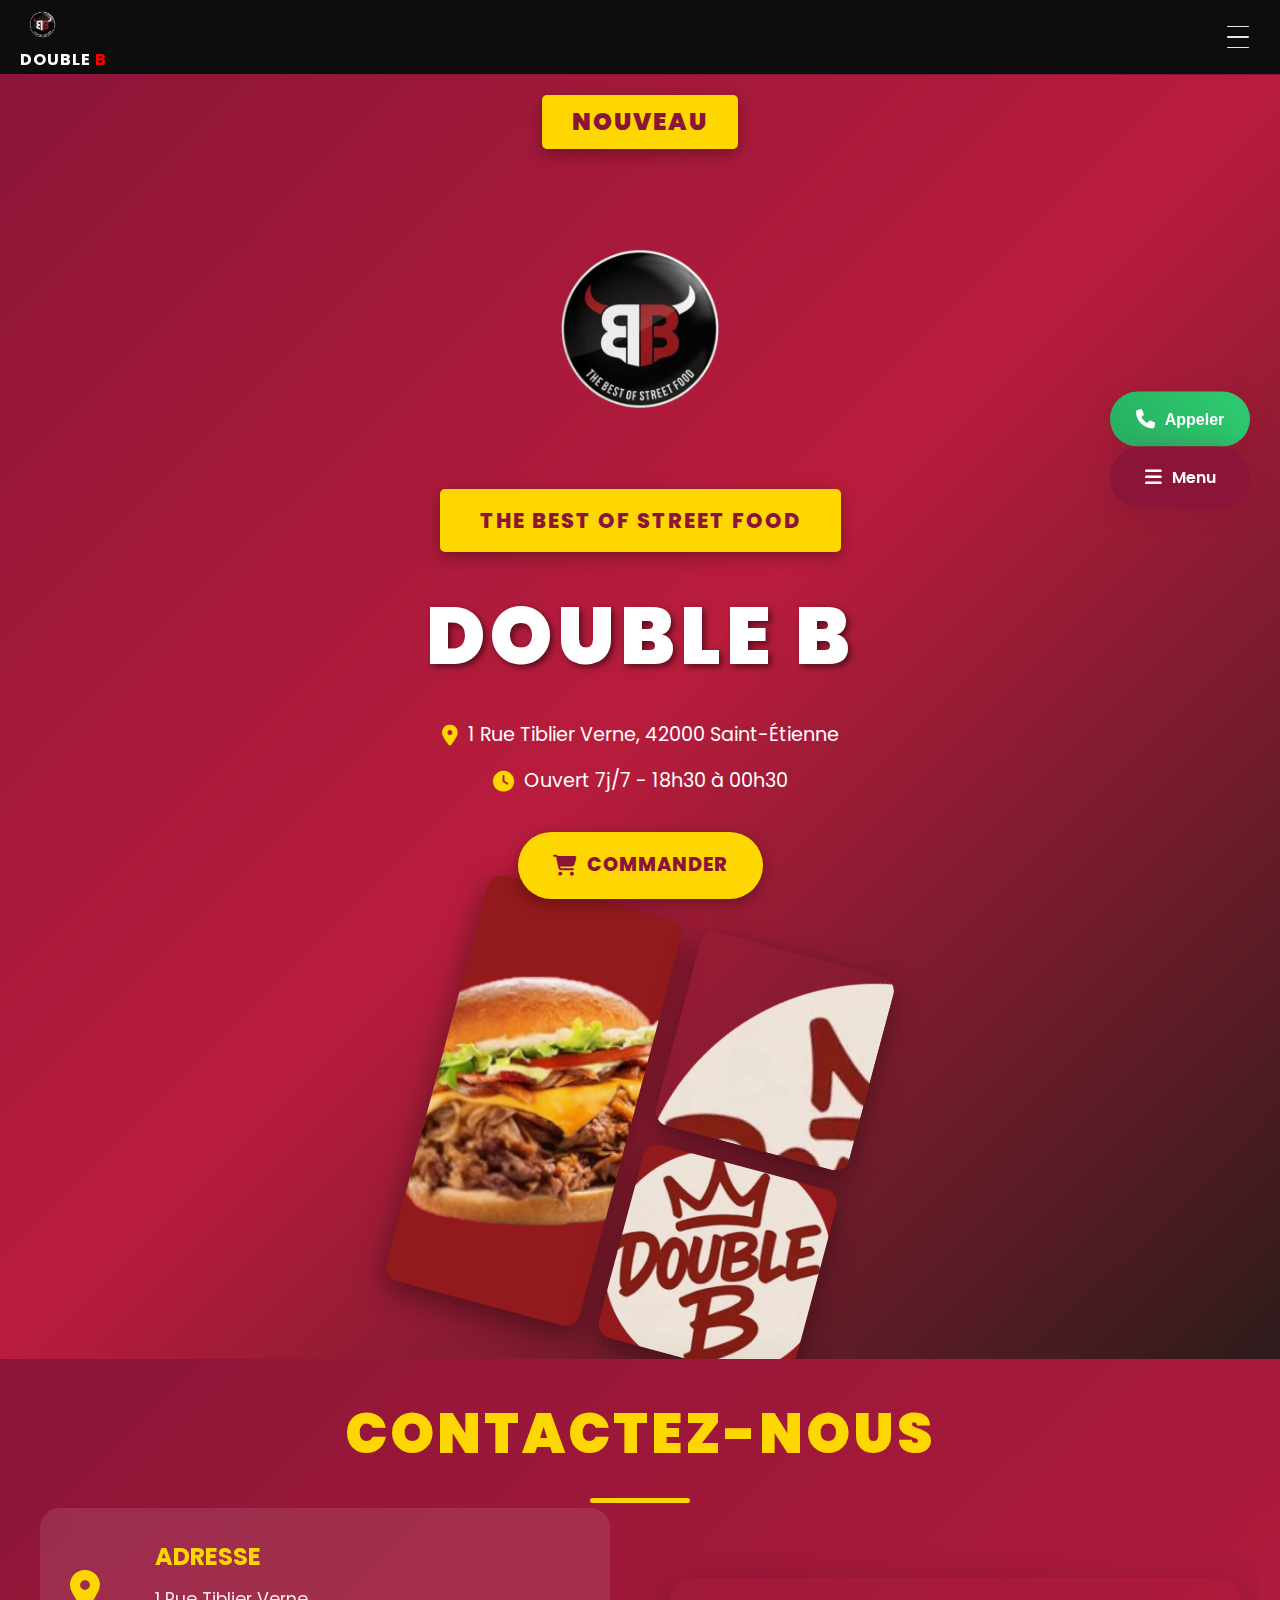
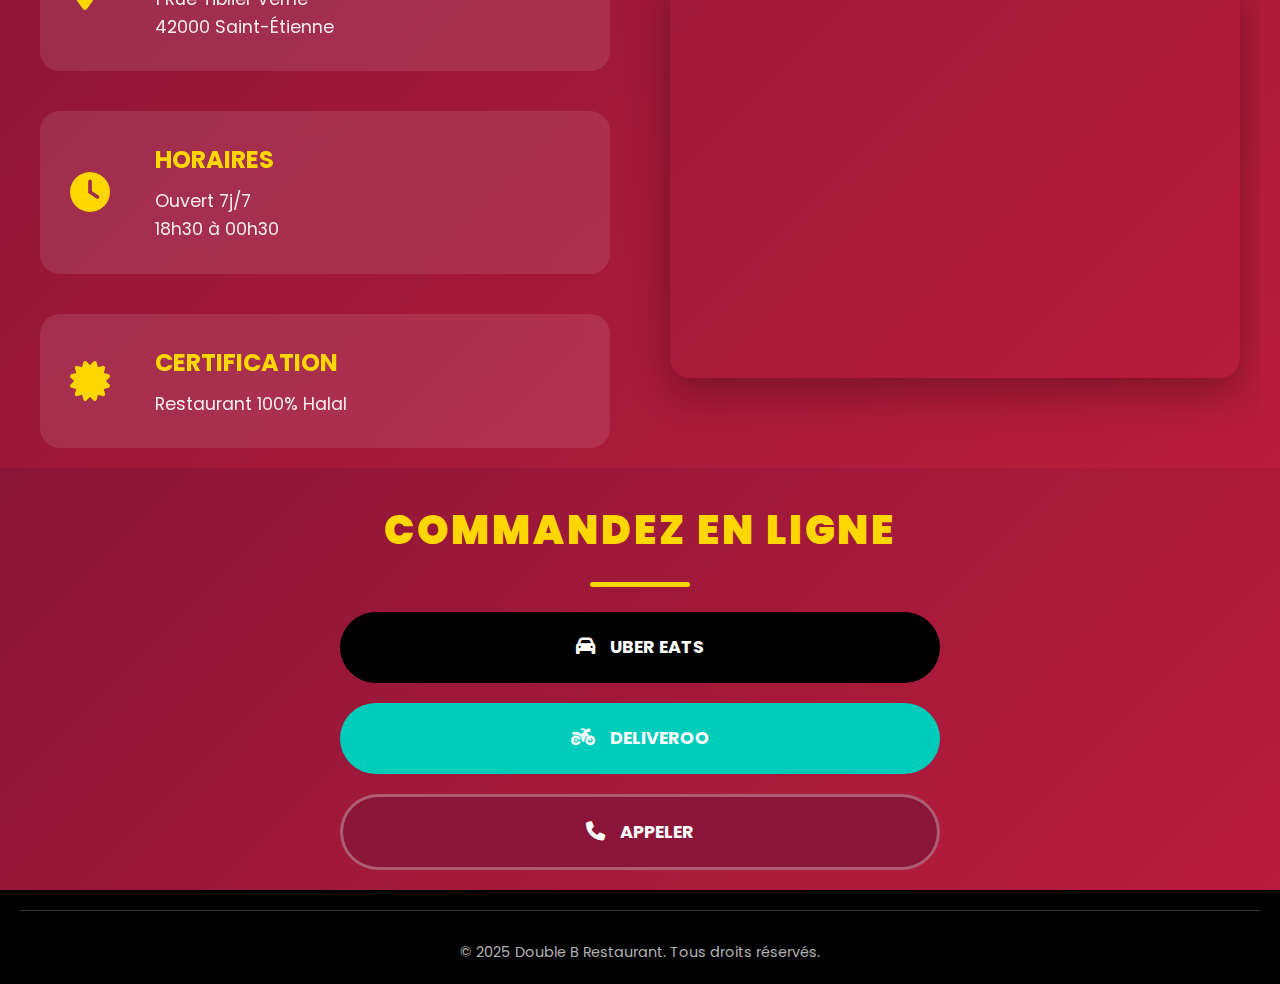
<file: index_clean.html>
<!DOCTYPE html>
<html lang="fr">
<head>
    <meta charset="UTF-8">
    <meta name="viewport" content="width=device-width, initial-scale=1.0">
    <title>Double B - Restaurant Fast-Food</title>
    <link rel="stylesheet" href="styles_Version2_new.css">
    <link href="https://fonts.googleapis.com/css2?family=Poppins:wght@300;400;600;700;900&display=swap" rel="stylesheet">
    <link rel="stylesheet" href="https://cdnjs.cloudflare.com/ajax/libs/font-awesome/6.4.0/css/all.min.css">
</head>
<body>
    <!-- Header -->
    <header class="header" id="header">
        <nav class="nav">
            <div class="nav__logo">
                <!-- Logo image placed here -->
                <img src="images double b/logo_1.png" alt="DOUBLE B logo" class="nav-logo-img">
                <h1>DOUBLE <span style="color:red">B</span></h1>
            </div>
            <button class="hamburger" id="hamburger">
                <span></span>
                <span></span>
                <span></span>
            </button>
        </nav>
        <div class="nav__mobile" id="nav-mobile">
            <ul class="nav__list">
                <li class="nav__item"><a href="#hero" class="nav__link">Accueil</a></li>
                <li class="nav__item"><a href="#burgers" class="nav__link">Nos Burgers</a></li>
                <li class="nav__item"><a href="#tacos" class="nav__link">Nos Tacos</a></li>
                <li class="nav__item"><a href="#signatures" class="nav__link">Nos Signatures</a></li>
                <li class="nav__item"><a href="#contact" class="nav__link">Contact</a></li>
            </ul>
        </div>
    </header>

    <!-- Hero Section -->
    <section class="hero" id="hero">
        <div class="hero-content">
            <div class="nouveau-banner">
                <span class="nouveau-text">NOUVEAU</span>
            </div>
            <div class="hero-logo">
                <!-- Logo image placed in hero -->
                <img src="images double b/logo_1.png" alt="DOUBLE B logo" class="logo-img hero-logo-img">
                <div class="tagline">THE BEST OF STREET FOOD</div>
            </div>
            <h1 class="hero-title">DOUBLE B</h1>
            <div class="restaurant-info">
                <p><i class="fas fa-map-marker-alt"></i> 1 Rue Tiblier Verne, 42000 Saint-Étienne</p>
                <p><i class="fas fa-clock"></i> Ouvert 7j/7 - 18h30 à 00h30</p>
                <a href="#commander" class="commander-btn">
                    <i class="fas fa-shopping-cart"></i>
                    <span>COMMANDER</span>
                </a>
            </div>
        </div>
        <div class="hero-food-images">
            <div class="food-collage">
                <div class="food-item burger"></div>
                <div class="food-item pizza"></div>
                <div class="food-item fries"></div>
            </div>
        </div>
    </section>

    <!-- Floating Buttons -->
    <div class="floating-buttons">
        <button class="floating-btn call-btn" onclick="makeCall()">
            <i class="fas fa-phone"></i>
            <span>Appeler</span>
        </button>
        <a href="menu_double_b.pdf" class="floating-btn menu-btn">
            <i class="fas fa-bars"></i>
            <span>Menu</span>
        </a>
    </div>

    <!-- Contact Section -->
    <section class="contact-section" id="contact">
        <div class="container">
            <h2 class="section-title">Contactez-nous</h2>
            <div class="contact-grid">
                <div class="contact-info">
                    <div class="contact-item">
                        <i class="fas fa-map-marker-alt"></i>
                        <div>
                            <h3>Adresse</h3>
                            <p>1 Rue Tiblier Verne<br>42000 Saint-Étienne</p>
                        </div>
                    </div>
                    <div class="contact-item">
                        <i class="fas fa-clock"></i>
                        <div>
                            <h3>Horaires</h3>
                            <p>Ouvert 7j/7<br>18h30 à 00h30</p>
                        </div>
                    </div>
                    <div class="contact-item">
                        <i class="fas fa-certificate"></i>
                        <div>
                            <h3>Certification</h3>
                            <p>Restaurant 100% Halal</p>
                        </div>
                    </div>
                </div>
                <div class="map-container">
                    <iframe src="https://www.google.com/maps/embed?pb=!1m18!1m12!1m3!1d2783.8518473!2d4.387218515544!3d45.4397094791!2m3!1f0!2f0!3f0!3m2!1i1024!2i768!4f13.1!3m3!1m2!1s0x47f5ab21a7b7a9a9%3A0x123!2s1%20Rue%20Tiblier%20Verne%2C%2042000%20Saint-%C3%89tienne!5e0!3m2!1sfr!2sfr!4v1635000000000!5m2!1sfr!2sfr"
                        width="100%" height="300" style="border:0;" allowfullscreen="" loading="lazy">
                    </iframe>
                </div>
            </div>
        </div>
    </section>

    <!-- Section Commander -->
    <section class="commander-section" id="commander">
        <div class="container">
            <h2 class="section-title">COMMANDEZ EN LIGNE</h2>
            <div class="commander-grid">
                <a href="https://www.ubereats.com/fr/store/double-b/aAnMq9u5Qpa9vyC7_SXgrA?srsltid=AfmBOoqBS1BW4rqV2N1olU6wIK58GtCdDPz-FmKjwOoMdAE1XE0LHf13" class="commander-card uber">
                    <div class="commander-icon">
                        <i class="fas fa-car"></i>
                    </div>
                    <div class="commander-content">
                        <h3>UBER EATS</h3>
                        <p>Livraison rapide</p>
                    </div>
                </a>
                <a href="https://deliveroo.fr/fr/menu/saint-etienne/ste-cret-dr-roc/double-b-1-rue-tiblier-verne" class="commander-card deliveroo">
                    <div class="commander-icon">
                        <i class="fas fa-motorcycle"></i>
                    </div>
                    <div class="commander-content">
                        <h3>DELIVEROO</h3>
                        <p>Livraison à domicile</p>
                    </div>
                </a>
                <a href="tel:0983924771" class="commander-card phone">
                    <div class="commander-icon">
                        <i class="fas fa-phone"></i>
                    </div>
                    <div class="commander-content">
                        <h3>APPELER</h3>
                        <p>09 83 92 47 71</p>
                    </div>
                </a>
            </div>
        </div>
    </section>

    <!-- Footer -->
    <footer class="footer" id="footer">
        <div class="container">
            <div class="footer-bottom">
                <p>&copy; 2025 Double B Restaurant. Tous droits réservés.</p>
            </div>
        </div>
    </footer>

    <script src="script_Version2.js"></script>
</body>
</html>
</file>
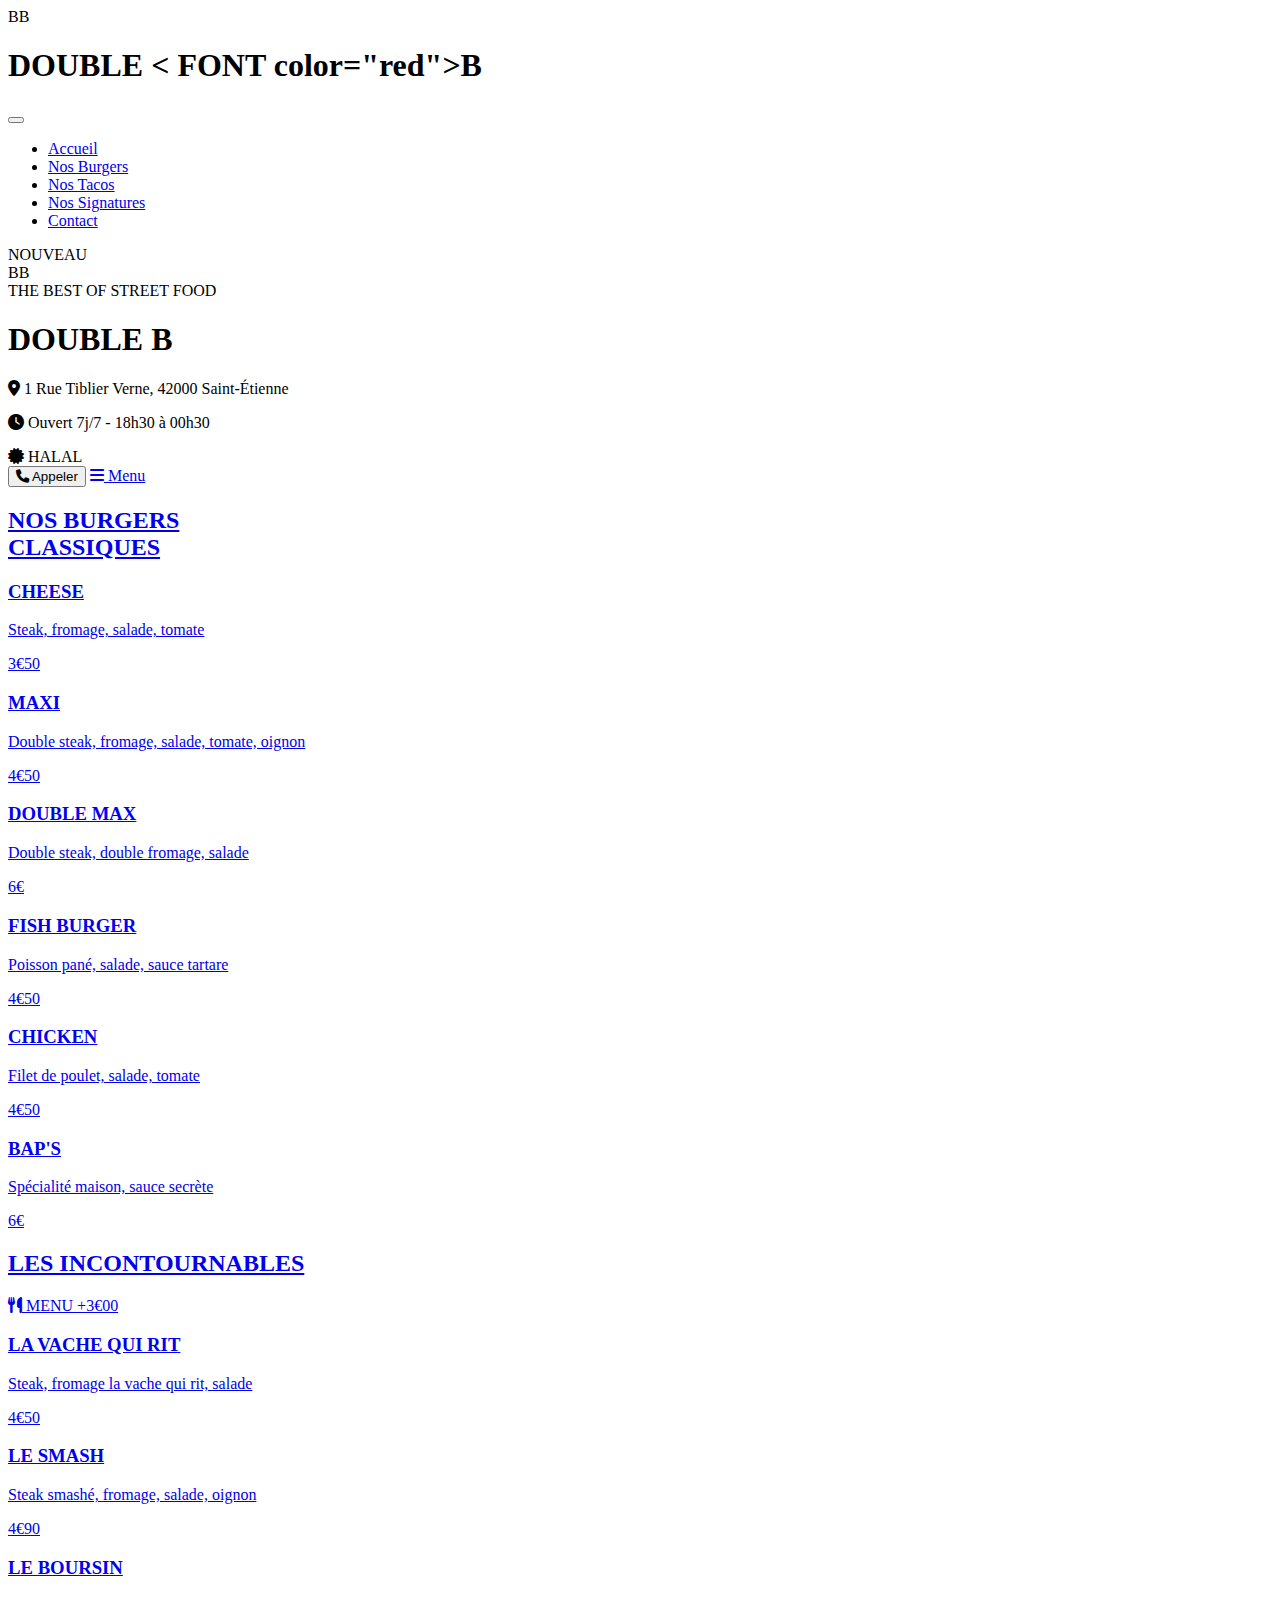
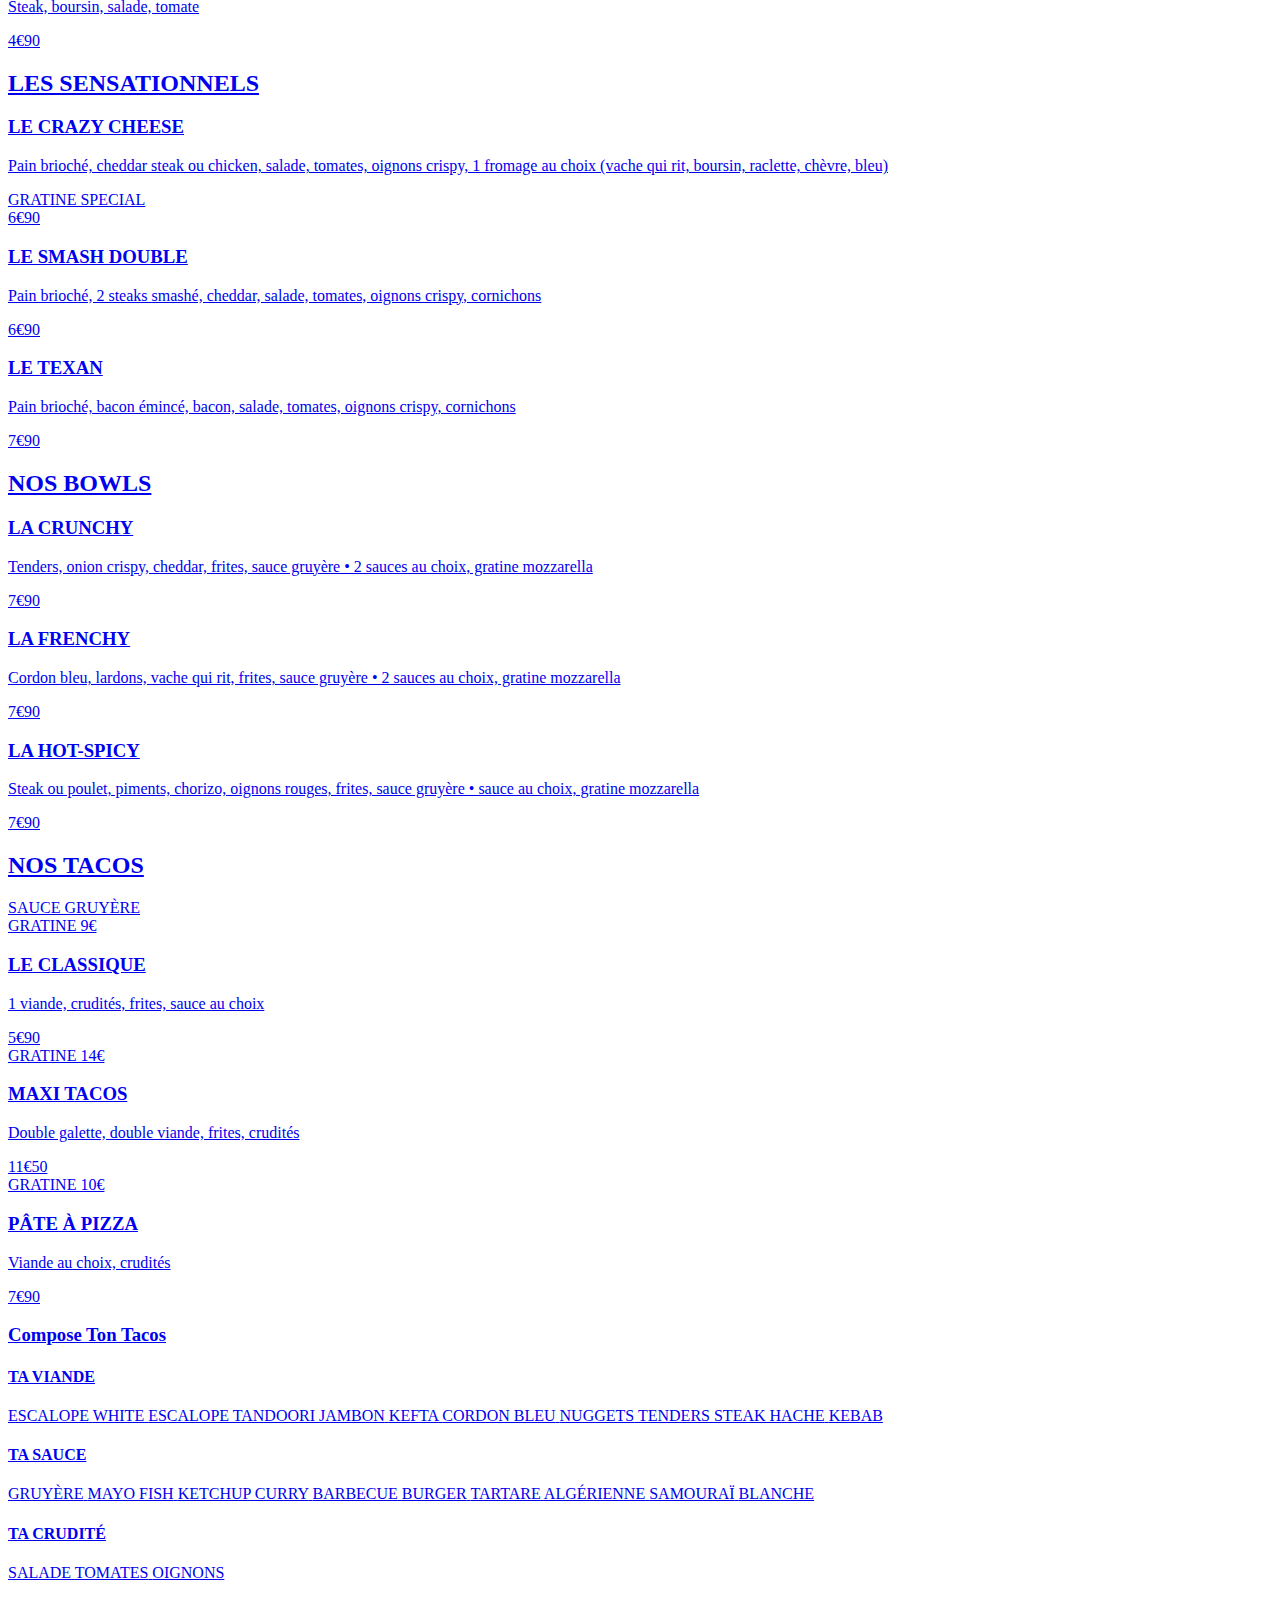
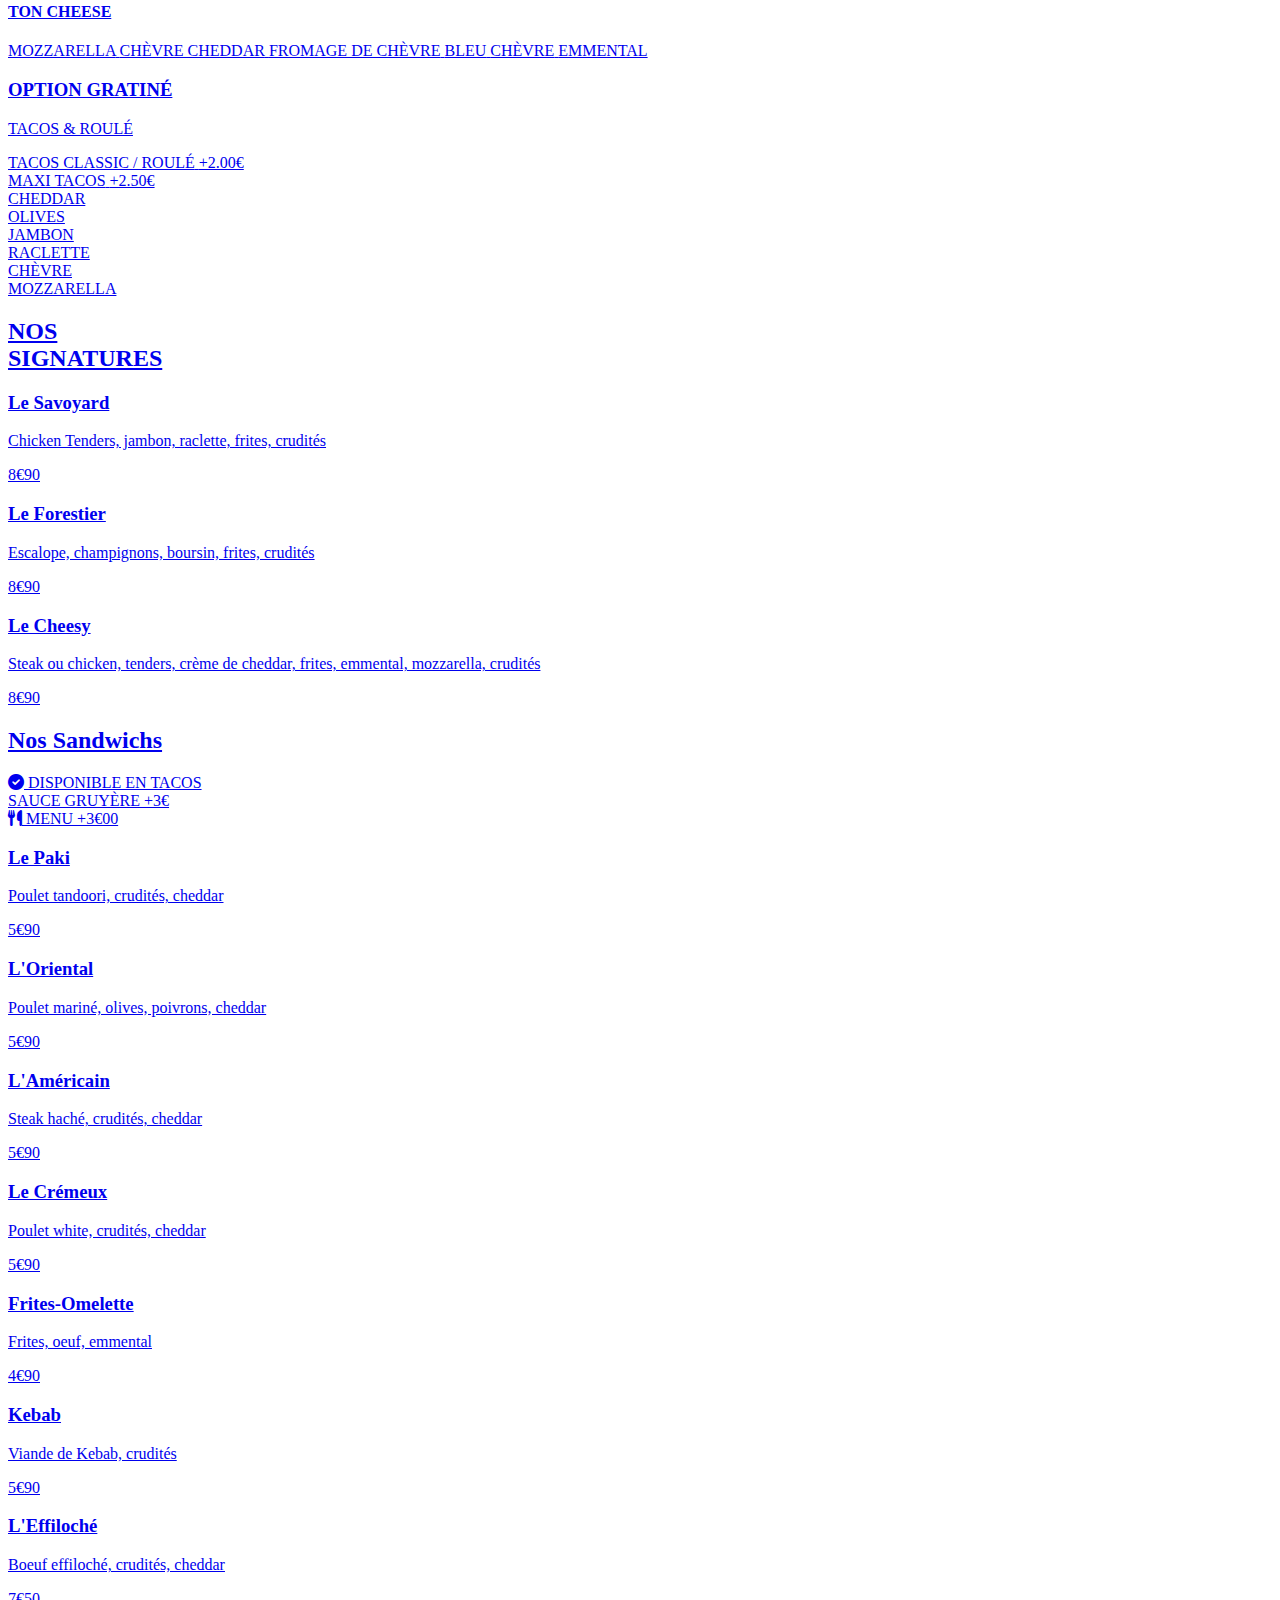
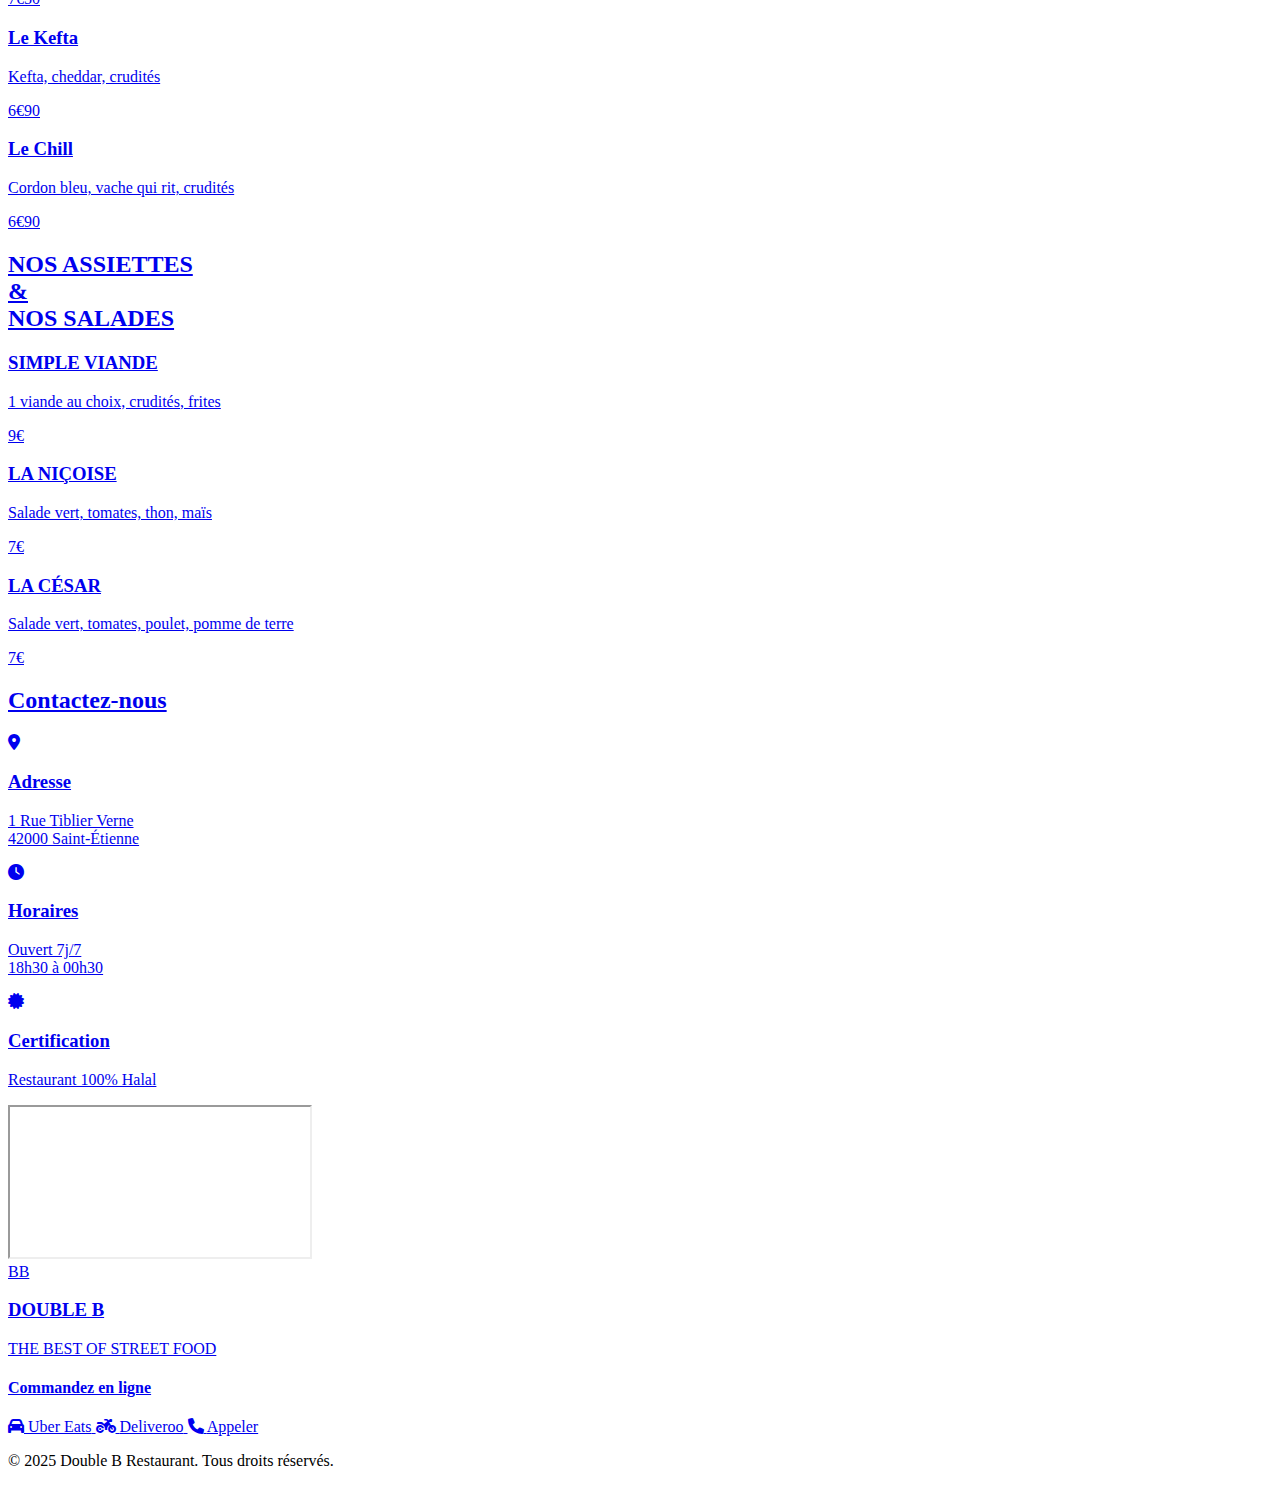
<file: index_Version2.html>
<!DOCTYPE html>
<html lang="fr">
<head>
    <meta charset="UTF-8">
    <meta name="viewport" content="width=device-width, initial-scale=1.0">
    <title>Double B - Restaurant Fast-Food Saint-Étienne</title>
    <link rel="stylesheet" href="styles_Version2.css">
    <link href="https://fonts.googleapis.com/css2?family=Poppins:wght@300;400;500;600;700;800&display=swap" rel="stylesheet">
    <link rel="stylesheet" href="https://cdnjs.cloudflare.com/ajax/libs/font-awesome/6.0.0/css/all.min.css">
</head>
<body>
    <!-- Header -->
    <header class="header" id="header">
        <nav class="nav">
            <div class="nav__logo">
                <div class="logo-circle">
                    <span class="logo-text">BB</span>
                </div>
                <h1>DOUBLE < FONT color="red">B</FONT></h1>
            </div>
            <button class="hamburger" id="hamburger">
                <span></span>
                <span></span>
                <span></span>
            </button>
        </nav>
        <div class="nav__mobile" id="nav-mobile">
            <ul class="nav__list">
                <li class="nav__item"><a href="#hero" class="nav__link">Accueil</a></li>
                <li class="nav__item"><a href="#burgers" class="nav__link">Nos Burgers</a></li>
                <li class="nav__item"><a href="#tacos" class="nav__link">Nos Tacos</a></li>
                <li class="nav__item"><a href="#signatures" class="nav__link">Nos Signatures</a></li>
                <li class="nav__item"><a href="#contact" class="nav__link">Contact</a></li>
            </ul>
        </div>
    </header>

    <!-- Hero Section -->
    <section class="hero" id="hero">
        <div class="hero-content">
            <div class="nouveau-banner">
                <span class="nouveau-text">NOUVEAU</span>
            </div>
            <div class="hero-logo">
                <div class="logo-circle-hero">
                    <span class="logo-text-hero">BB</span>
                </div>
                <div class="tagline">THE BEST OF STREET FOOD</div>
            </div>
            <h1 class="hero-title">DOUBLE B</h1>
            <div class="restaurant-info">
                <p><i class="fas fa-map-marker-alt"></i> 1 Rue Tiblier Verne, 42000 Saint-Étienne</p>
                <p><i class="fas fa-clock"></i> Ouvert 7j/7 - 18h30 à 00h30</p>
                <div class="halal-badge">
                    <i class="fas fa-certificate"></i>
                    <span>HALAL</span>
                </div>
            </div>
        </div>
        <div class="hero-food-images">
            <div class="food-collage">
                <div class="food-item burger"></div>
                <div class="food-item pizza"></div>
                <div class="food-item fries"></div>
            </div>
        </div>
    </section>

    <!-- Floating Buttons -->
    <div class="floating-buttons">
        <button class="floating-btn call-btn" onclick="makeCall()">
            <i class="fas fa-phone"></i>
            <span>Appeler</span>
        </button>
        <a href="menu_double_b.pdf" button class="floating-btn menu-btn">
            <i class="fas fa-bars"></i>
            <span>Menu</span>
        </button>
    </div>

    <main class="container">
        <!-- Nos Burgers Classiques -->
        <section class="menu-section" id="burgers">
            <h2 class="section-title">NOS BURGERS<br><span class="subtitle">CLASSIQUES</span></h2>
            <div class="menu-grid burgers-grid">
                <div class="menu-item">
                    <div class="menu-item-image cheese-burger"></div>
                    <div class="menu-item-content">
                        <h3>CHEESE</h3>
                        <p>Steak, fromage, salade, tomate</p>
                        <span class="price">3€50</span>
                    </div>
                </div>
                <div class="menu-item">
                    <div class="menu-item-image maxi-burger"></div>
                    <div class="menu-item-content">
                        <h3>MAXI</h3>
                        <p>Double steak, fromage, salade, tomate, oignon</p>
                        <span class="price">4€50</span>
                    </div>
                </div>
                <div class="menu-item">
                    <div class="menu-item-image double-max"></div>
                    <div class="menu-item-content">
                        <h3>DOUBLE MAX</h3>
                        <p>Double steak, double fromage, salade</p>
                        <span class="price">6€</span>
                    </div>
                </div>
                <div class="menu-item">
                    <div class="menu-item-image fish-burger"></div>
                    <div class="menu-item-content">
                        <h3>FISH BURGER</h3>
                        <p>Poisson pané, salade, sauce tartare</p>
                        <span class="price">4€50</span>
                    </div>
                </div>
                <div class="menu-item">
                    <div class="menu-item-image chicken-burger"></div>
                    <div class="menu-item-content">
                        <h3>CHICKEN</h3>
                        <p>Filet de poulet, salade, tomate</p>
                        <span class="price">4€50</span>
                    </div>
                </div>
                <div class="menu-item">
                    <div class="menu-item-image baps-burger"></div>
                    <div class="menu-item-content">
                        <h3>BAP'S</h3>
                        <p>Spécialité maison, sauce secrète</p>
                        <span class="price">6€</span>
                    </div>
                </div>
            </div>
        </section>

        <!-- Les Incontournables -->
        <section class="special-section incontournables">
            <h2 class="section-title-dark">LES INCONTOURNABLES</h2>
            <div class="menu-badge">
                <i class="fas fa-utensils"></i>
                <span>MENU +3€00</span>
            </div>
            <div class="menu-grid incontournables-grid">
                <div class="menu-item dark">
                    <div class="menu-item-image vache-qui-rit"></div>
                    <div class="menu-item-content">
                        <h3>LA VACHE QUI RIT</h3>
                        <p>Steak, fromage la vache qui rit, salade</p>
                        <span class="price">4€50</span>
                    </div>
                </div>
                <div class="menu-item dark">
                    <div class="menu-item-image le-smash"></div>
                    <div class="menu-item-content">
                        <h3>LE SMASH</h3>
                        <p>Steak smashé, fromage, salade, oignon</p>
                        <span class="price">4€90</span>
                    </div>
                </div>
                <div class="menu-item dark">
                    <div class="menu-item-image le-boursin"></div>
                    <div class="menu-item-content">
                        <h3>LE BOURSIN</h3>
                        <p>Steak, boursin, salade, tomate</p>
                        <span class="price">4€90</span>
                    </div>
                </div>
            </div>
        </section>

        <!-- Les Sensationnels -->
        <section class="menu-section sensationnels">
            <h2 class="section-title">LES SENSATIONNELS</h2>
            <div class="menu-grid sensationnels-grid">
                <div class="menu-item">
                    <div class="menu-item-image crazy-cheese"></div>
                    <div class="menu-item-content">
                        <h3>LE CRAZY CHEESE</h3>
                        <p>Pain brioché, cheddar steak ou chicken, salade, tomates, oignons crispy, 1 fromage au choix (vache qui rit, boursin, raclette, chèvre, bleu)</p>
                        <div class="gratine-badge">GRATINE SPECIAL</div>
                        <span class="price">6€90</span>
                    </div>
                </div>
                <div class="menu-item">
                    <div class="menu-item-image smash-double"></div>
                    <div class="menu-item-content">
                        <h3>LE SMASH DOUBLE</h3>
                        <p>Pain brioché, 2 steaks smashé, cheddar, salade, tomates, oignons crispy, cornichons</p>
                        <span class="price">6€90</span>
                    </div>
                </div>
                <div class="menu-item">
                    <div class="menu-item-image le-texan"></div>
                    <div class="menu-item-content">
                        <h3>LE TEXAN</h3>
                        <p>Pain brioché, bacon émincé, bacon, salade, tomates, oignons crispy, cornichons</p>
                        <span class="price">7€90</span>
                    </div>
                </div>
            </div>
        </section>

        <!-- Nos Bowls -->
        <section class="menu-section bowls">
            <h2 class="section-title">NOS BOWLS</h2>
            <div class="menu-grid bowls-grid">
                <div class="menu-item">
                    <div class="menu-item-image la-crunchy"></div>
                    <div class="menu-item-content">
                        <h3>LA CRUNCHY</h3>
                        <p>Tenders, onion crispy, cheddar, frites, sauce gruyère • 2 sauces au choix, gratine mozzarella</p>
                        <span class="price">7€90</span>
                    </div>
                </div>
                <div class="menu-item">
                    <div class="menu-item-image la-frenchy"></div>
                    <div class="menu-item-content">
                        <h3>LA FRENCHY</h3>
                        <p>Cordon bleu, lardons, vache qui rit, frites, sauce gruyère • 2 sauces au choix, gratine mozzarella</p>
                        <span class="price">7€90</span>
                    </div>
                </div>
                <div class="menu-item">
                    <div class="menu-item-image la-hot-spicy"></div>
                    <div class="menu-item-content">
                        <h3>LA HOT-SPICY</h3>
                        <p>Steak ou poulet, piments, chorizo, oignons rouges, frites, sauce gruyère • sauce au choix, gratine mozzarella</p>
                        <span class="price">7€90</span>
                    </div>
                </div>
            </div>
        </section>

        <!-- Nos Tacos -->
        <section class="special-section tacos" id="tacos">
            <h2 class="section-title-dark">NOS TACOS</h2>
            <div class="sauce-info">
                <span class="sauce-badge">SAUCE GRUYÈRE</span>
            </div>
            <div class="menu-grid tacos-grid">
                <div class="menu-item dark gratine-option">
                    <div class="gratine-label">GRATINE 9€</div>
                    <div class="menu-item-image taco-classique"></div>
                    <div class="menu-item-content">
                        <h3>LE CLASSIQUE</h3>
                        <p>1 viande, crudités, frites, sauce au choix</p>
                        <span class="price">5€90</span>
                    </div>
                </div>
                <div class="menu-item dark gratine-option">
                    <div class="gratine-label">GRATINE 14€</div>
                    <div class="menu-item-image maxi-tacos"></div>
                    <div class="menu-item-content">
                        <h3>MAXI TACOS</h3>
                        <p>Double galette, double viande, frites, crudités</p>
                        <span class="price">11€50</span>
                    </div>
                </div>
                <div class="menu-item dark gratine-option">
                    <div class="gratine-label">GRATINE 10€</div>
                    <div class="menu-item-image pate-pizza"></div>
                    <div class="menu-item-content">
                        <h3>PÂTE À PIZZA</h3>
                        <p>Viande au choix, crudités</p>
                        <span class="price">7€90</span>
                    </div>
                </div>
            </div>
            
            <!-- Compose Ton Tacos -->
            <div class="compose-section">
                <h3 class="compose-title">Compose Ton Tacos</h3>
                <div class="compose-grid">
                    <div class="compose-category">
                        <h4>TA VIANDE</h4>
                        <div class="ingredients-grid">
                            <span class="ingredient">ESCALOPE</span>
                            <span class="ingredient">WHITE</span>
                            <span class="ingredient">ESCALOPE TANDOORI</span>
                            <span class="ingredient">JAMBON</span>
                            <span class="ingredient">KEFTA</span>
                            <span class="ingredient">CORDON BLEU</span>
                            <span class="ingredient">NUGGETS</span>
                            <span class="ingredient">TENDERS</span>
                            <span class="ingredient">STEAK HACHE</span>
                            <span class="ingredient">KEBAB</span>
                        </div>
                    </div>
                    <div class="compose-category">
                        <h4>TA SAUCE</h4>
                        <div class="ingredients-grid">
                            <span class="ingredient">GRUYÈRE</span>
                            <span class="ingredient">MAYO</span>
                            <span class="ingredient">FISH</span>
                            <span class="ingredient">KETCHUP</span>
                            <span class="ingredient">CURRY</span>
                            <span class="ingredient">BARBECUE</span>
                            <span class="ingredient">BURGER</span>
                            <span class="ingredient">TARTARE</span>
                            <span class="ingredient">ALGÉRIENNE</span>
                            <span class="ingredient">SAMOURAÏ</span>
                            <span class="ingredient">BLANCHE</span>
                        </div>
                    </div>
                    <div class="compose-category">
                        <h4>TA CRUDITÉ</h4>
                        <div class="ingredients-grid">
                            <span class="ingredient">SALADE</span>
                            <span class="ingredient">TOMATES</span>
                            <span class="ingredient">OIGNONS</span>
                        </div>
                    </div>
                    <div class="compose-category">
                        <h4>TON CHEESE</h4>
                        <div class="ingredients-grid">
                            <span class="ingredient">MOZZARELLA</span>
                            <span class="ingredient">CHÈVRE CHEDDAR</span>
                            <span class="ingredient">FROMAGE DE CHÈVRE</span>
                            <span class="ingredient">BLEU</span>
                            <span class="ingredient">CHÈVRE</span>
                            <span class="ingredient">EMMENTAL</span>
                        </div>
                    </div>
                </div>
            </div>
            
            <!-- Option Gratiné -->
            <div class="gratine-option-section">
                <h3 class="gratine-option-title">OPTION GRATINÉ</h3>
                <p class="gratine-subtitle">TACOS & ROULÉ</p>
                <div class="gratine-prices">
                    <div class="gratine-price">
                        <span class="dish">TACOS CLASSIC / ROULÉ</span>
                        <span class="price-add">+2.00€</span>
                    </div>
                    <div class="gratine-price">
                        <span class="dish">MAXI TACOS</span>
                        <span class="price-add">+2.50€</span>
                    </div>
                </div>
                <div class="gratine-ingredients">
                    <div class="ingredient-item">
                        <div class="ingredient-image cheddar"></div>
                        <span>CHEDDAR</span>
                    </div>
                    <div class="ingredient-item">
                        <div class="ingredient-image olives"></div>
                        <span>OLIVES</span>
                    </div>
                    <div class="ingredient-item">
                        <div class="ingredient-image jambon"></div>
                        <span>JAMBON</span>
                    </div>
                    <div class="ingredient-item">
                        <div class="ingredient-image raclette"></div>
                        <span>RACLETTE</span>
                    </div>
                    <div class="ingredient-item">
                        <div class="ingredient-image chevre"></div>
                        <span>CHÈVRE</span>
                    </div>
                    <div class="ingredient-item">
                        <div class="ingredient-image mozzarella"></div>
                        <span>MOZZARELLA</span>
                    </div>
                </div>
            </div>
        </section>

        <!-- Nos Signatures -->
        <section class="menu-section signatures" id="signatures">
            <h2 class="section-title">NOS<br><span class="subtitle">SIGNATURES</span></h2>
            <div class="menu-grid signatures-grid">
                <div class="menu-item">
                    <div class="menu-item-image le-savoyard"></div>
                    <div class="menu-item-content">
                        <h3>Le Savoyard</h3>
                        <p>Chicken Tenders, jambon, raclette, frites, crudités</p>
                        <span class="price">8€90</span>
                    </div>
                </div>
                <div class="menu-item">
                    <div class="menu-item-image le-forestier"></div>
                    <div class="menu-item-content">
                        <h3>Le Forestier</h3>
                        <p>Escalope, champignons, boursin, frites, crudités</p>
                        <span class="price">8€90</span>
                    </div>
                </div>
                <div class="menu-item">
                    <div class="menu-item-image le-cheesy"></div>
                    <div class="menu-item-content">
                        <h3>Le Cheesy</h3>
                        <p>Steak ou chicken, tenders, crème de cheddar, frites, emmental, mozzarella, crudités</p>
                        <span class="price">8€90</span>
                    </div>
                </div>
            </div>
        </section>

        <!-- Nos Sandwichs -->
        <section class="menu-section sandwichs">
            <h2 class="section-title">Nos Sandwichs</h2>
            <div class="disponible-tacos">
                <i class="fas fa-check-circle"></i>
                <span>DISPONIBLE EN TACOS</span>
                <div class="sauce-note">SAUCE GRUYÈRE +3€</div>
            </div>
            <div class="menu-badge-center">
                <i class="fas fa-utensils"></i>
                <span>MENU +3€00</span>
            </div>
            <div class="menu-grid sandwichs-grid">
                <div class="menu-item">
                    <div class="menu-item-content">
                        <h3>Le Paki</h3>
                        <p>Poulet tandoori, crudités, cheddar</p>
                        <span class="price">5€90</span>
                    </div>
                </div>
                <div class="menu-item">
                    <div class="menu-item-content">
                        <h3>L'Oriental</h3>
                        <p>Poulet mariné, olives, poivrons, cheddar</p>
                        <span class="price">5€90</span>
                    </div>
                </div>
                <div class="menu-item">
                    <div class="menu-item-content">
                        <h3>L'Américain</h3>
                        <p>Steak haché, crudités, cheddar</p>
                        <span class="price">5€90</span>
                    </div>
                </div>
                <div class="menu-item">
                    <div class="menu-item-content">
                        <h3>Le Crémeux</h3>
                        <p>Poulet white, crudités, cheddar</p>
                        <span class="price">5€90</span>
                    </div>
                </div>
                <div class="menu-item">
                    <div class="menu-item-content">
                        <h3>Frites-Omelette</h3>
                        <p>Frites, oeuf, emmental</p>
                        <span class="price">4€90</span>
                    </div>
                </div>
                <div class="menu-item">
                    <div class="menu-item-content">
                        <h3>Kebab</h3>
                        <p>Viande de Kebab, crudités</p>
                        <span class="price">5€90</span>
                    </div>
                </div>
                <div class="menu-item">
                    <div class="menu-item-content">
                        <h3>L'Effiloché</h3>
                        <p>Boeuf effiloché, crudités, cheddar</p>
                        <span class="price">7€50</span>
                    </div>
                </div>
                <div class="menu-item">
                    <div class="menu-item-content">
                        <h3>Le Kefta</h3>
                        <p>Kefta, cheddar, crudités</p>
                        <span class="price">6€90</span>
                    </div>
                </div>
                <div class="menu-item">
                    <div class="menu-item-content">
                        <h3>Le Chill</h3>
                        <p>Cordon bleu, vache qui rit, crudités</p>
                        <span class="price">6€90</span>
                    </div>
                </div>
            </div>
        </section>

        <!-- Nos Assiettes & Salades -->
        <section class="menu-section assiettes">
            <h2 class="section-title">NOS ASSIETTES<br><span class="subtitle">&</span><br>NOS SALADES</h2>
            <div class="menu-grid assiettes-grid">
                <div class="menu-item">
                    <div class="menu-item-image simple-viande"></div>
                    <div class="menu-item-content">
                        <h3>SIMPLE VIANDE</h3>
                        <p>1 viande au choix, crudités, frites</p>
                        <span class="price">9€</span>
                    </div>
                </div>
                <div class="menu-item">
                    <div class="menu-item-image la-nicoise"></div>
                    <div class="menu-item-content">
                        <h3>LA NIÇOISE</h3>
                        <p>Salade vert, tomates, thon, maïs</p>
                        <span class="price">7€</span>
                    </div>
                </div>
                <div class="menu-item">
                    <div class="menu-item-image la-cesar"></div>
                    <div class="menu-item-content">
                        <h3>LA CÉSAR</h3>
                        <p>Salade vert, tomates, poulet, pomme de terre</p>
                        <span class="price">7€</span>
                    </div>
                </div>
            </div>
        </section>
    </main>

    <!-- Contact Section -->
    <section class="contact-section" id="contact">
        <div class="container">
            <h2 class="section-title">Contactez-nous</h2>
            <div class="contact-grid">
                <div class="contact-info">
                    <div class="contact-item">
                        <i class="fas fa-map-marker-alt"></i>
                        <div>
                            <h3>Adresse</h3>
                            <p>1 Rue Tiblier Verne<br>42000 Saint-Étienne</p>
                        </div>
                    </div>
                    <div class="contact-item">
                        <i class="fas fa-clock"></i>
                        <div>
                            <h3>Horaires</h3>
                            <p>Ouvert 7j/7<br>18h30 à 00h30</p>
                        </div>
                    </div>
                    <div class="contact-item">
                        <i class="fas fa-certificate"></i>
                        <div>
                            <h3>Certification</h3>
                            <p>Restaurant 100% Halal</p>
                        </div>
                    </div>
                </div>
                <div class="map-container">
                    <iframe src="https://www.google.com/maps/embed?pb=!1m18!1m12!1m3!1d2783.8!2d4.3872!3d45.4397!2m3!1f0!2f0!3f0!3m2!1i1024!2i768!4f13.1!3m3!1m2!1s0x47f5ab21!2s1%20Rue%20Tiblier%20Verne%2C%2042000%20Saint-%C3%89tienne!5e0!3m2!1sfr!2sfr!4v1620000000000!5m2!1sfr!2sfr" allowfullscreen="" loading="lazy"></iframe>
                </div>
            </div>
        </div>
    </section>

    <!-- Footer -->
    <footer class="footer">
        <div class="container">
            <div class="footer-content">
                <div class="footer-logo">
                    <div class="logo-circle">
                        <span class="logo-text">BB</span>
                    </div>
                    <h3>DOUBLE B</h3>
                    <p class="tagline">THE BEST OF STREET FOOD</p>
                </div>
                <div class="footer-delivery">
                    <h4>Commandez en ligne</h4>
                    <div class="delivery-buttons">
                        <a href="https://www.ubereats.com/fr/store/double-b/aAnMq9u5Qpa9vyC7_SXgrA?srsltid=AfmBOoqBS1BW4rqV2N1olU6wIK58GtCdDPz-FmKjwOoMdAE1XE0LHf13" class="delivery-btn uber-eats">
                            <i class="fas fa-car"></i>
                            <span>Uber Eats</span>
                        </a>
                        <a href="https://deliveroo.fr/fr/menu/saint-etienne/ste-cret-dr-roc/double-b-1-rue-tiblier-verne" class="delivery-btn deliveroo">
                            <i class="fas fa-motorcycle"></i>
                            <span>Deliveroo</span>
                        </a>
                        <a href="tel:0983924771" class="delivery-btn call">
                            <i class="fas fa-phone"></i>
                            <span>Appeler</span>
                        </a>
                    </div>
                </div>
            </div>
            <div class="footer-bottom">
                <p>&copy; 2025 Double B Restaurant. Tous droits réservés.</p>
            </div>
        </div>
    </footer>

    <script src="script_Version2.js"></script>
</body>
</html>
</file>
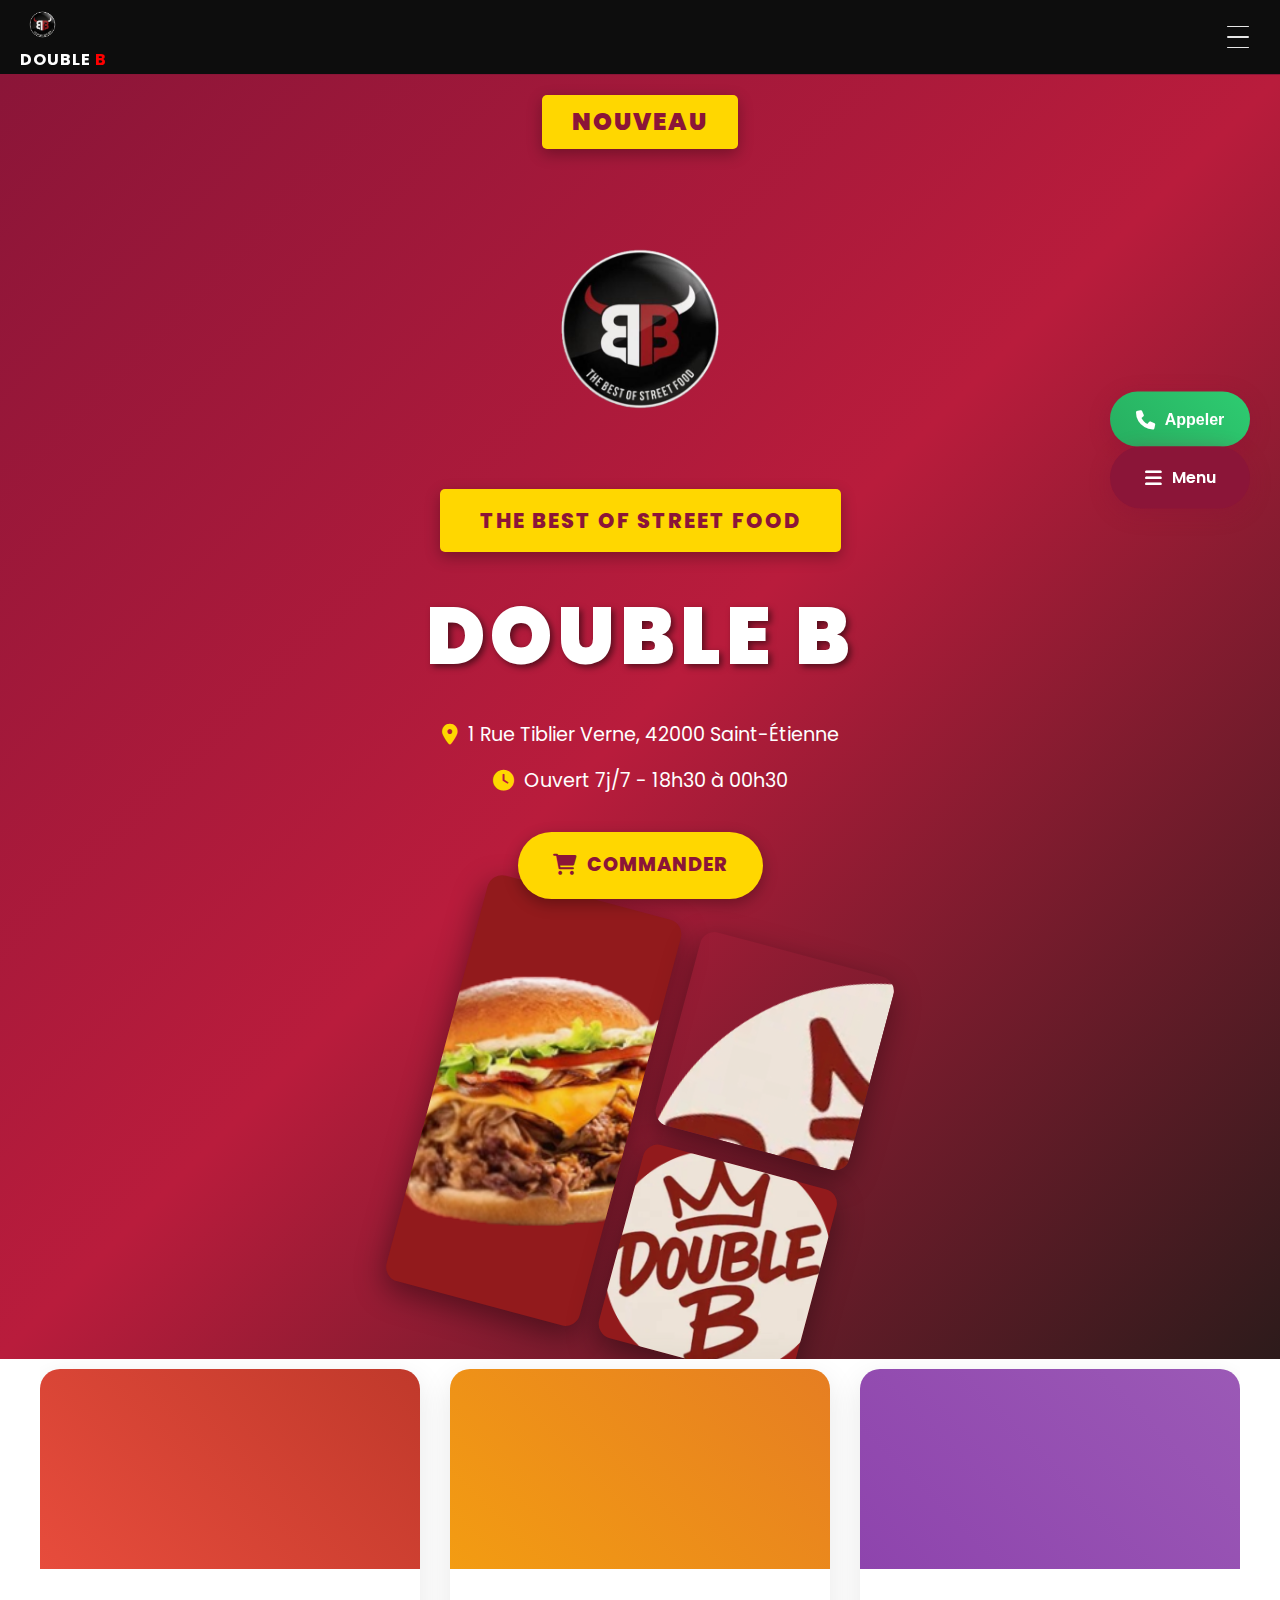
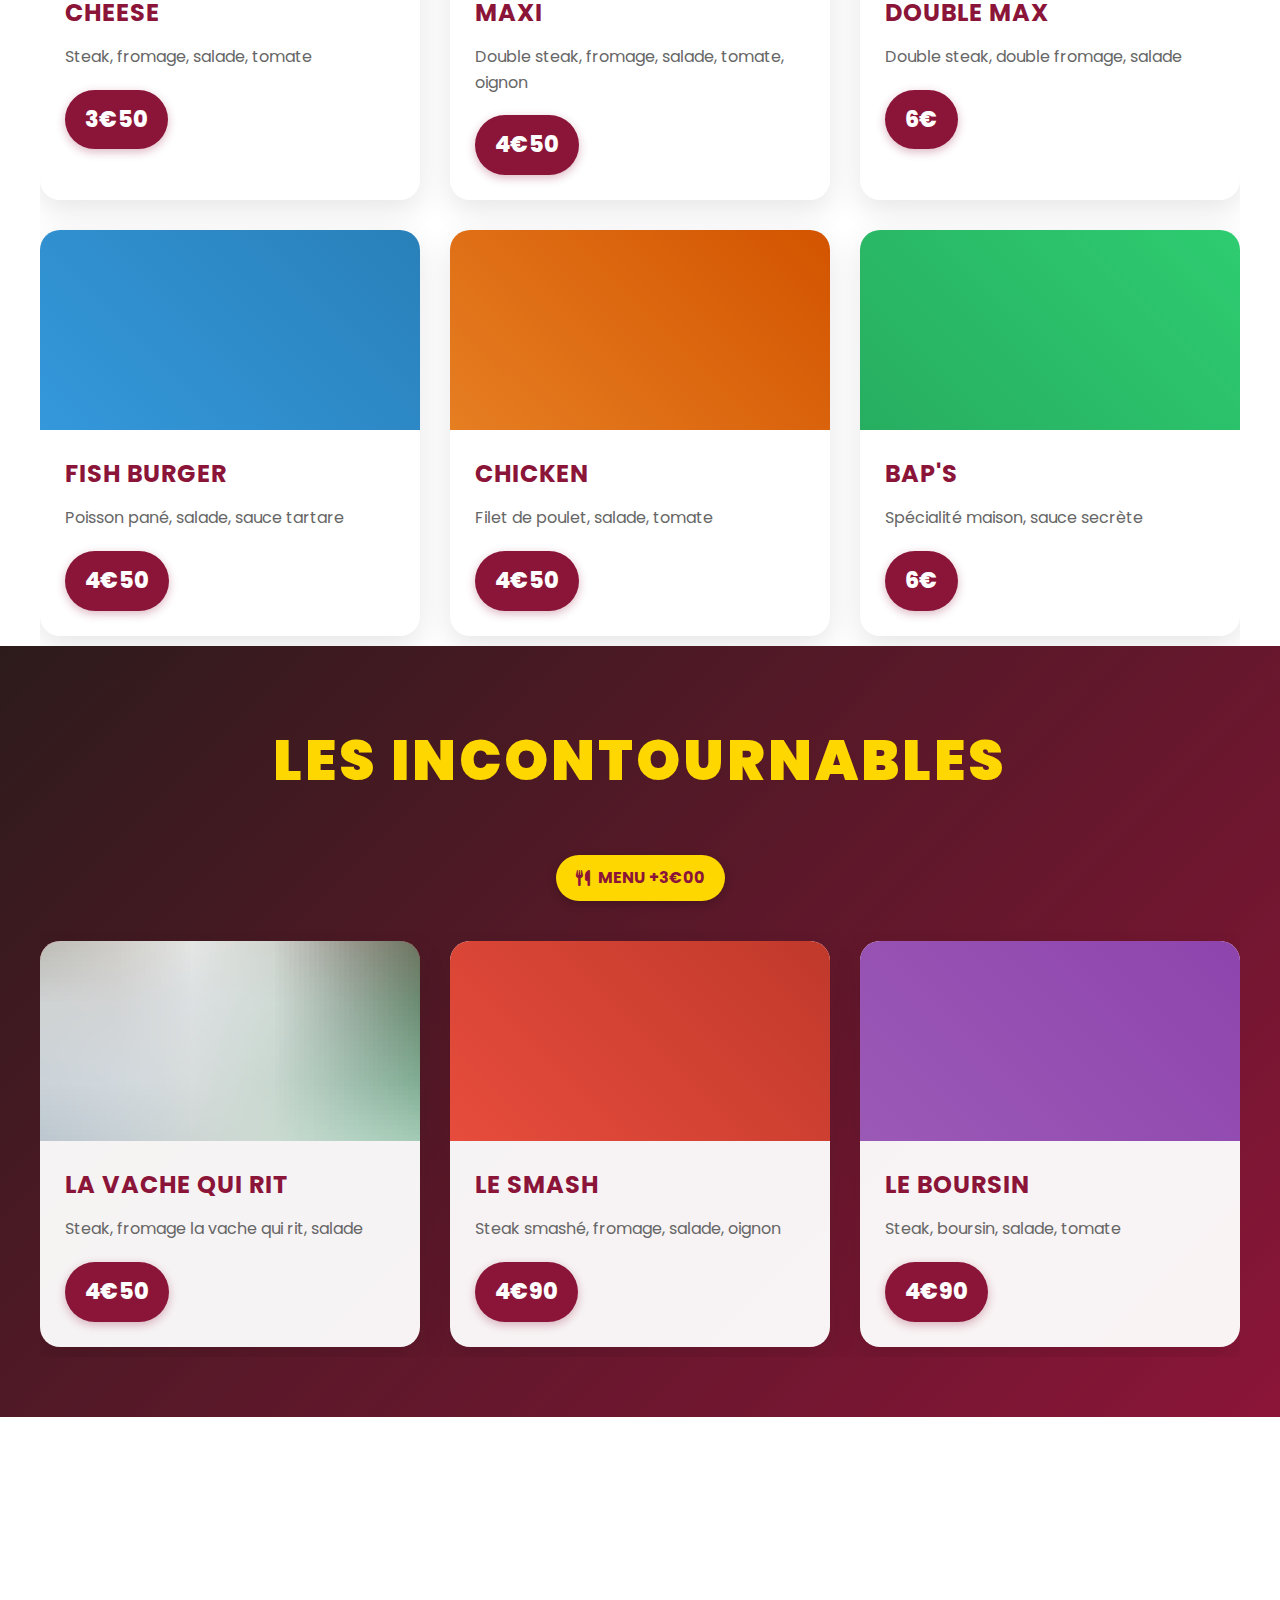
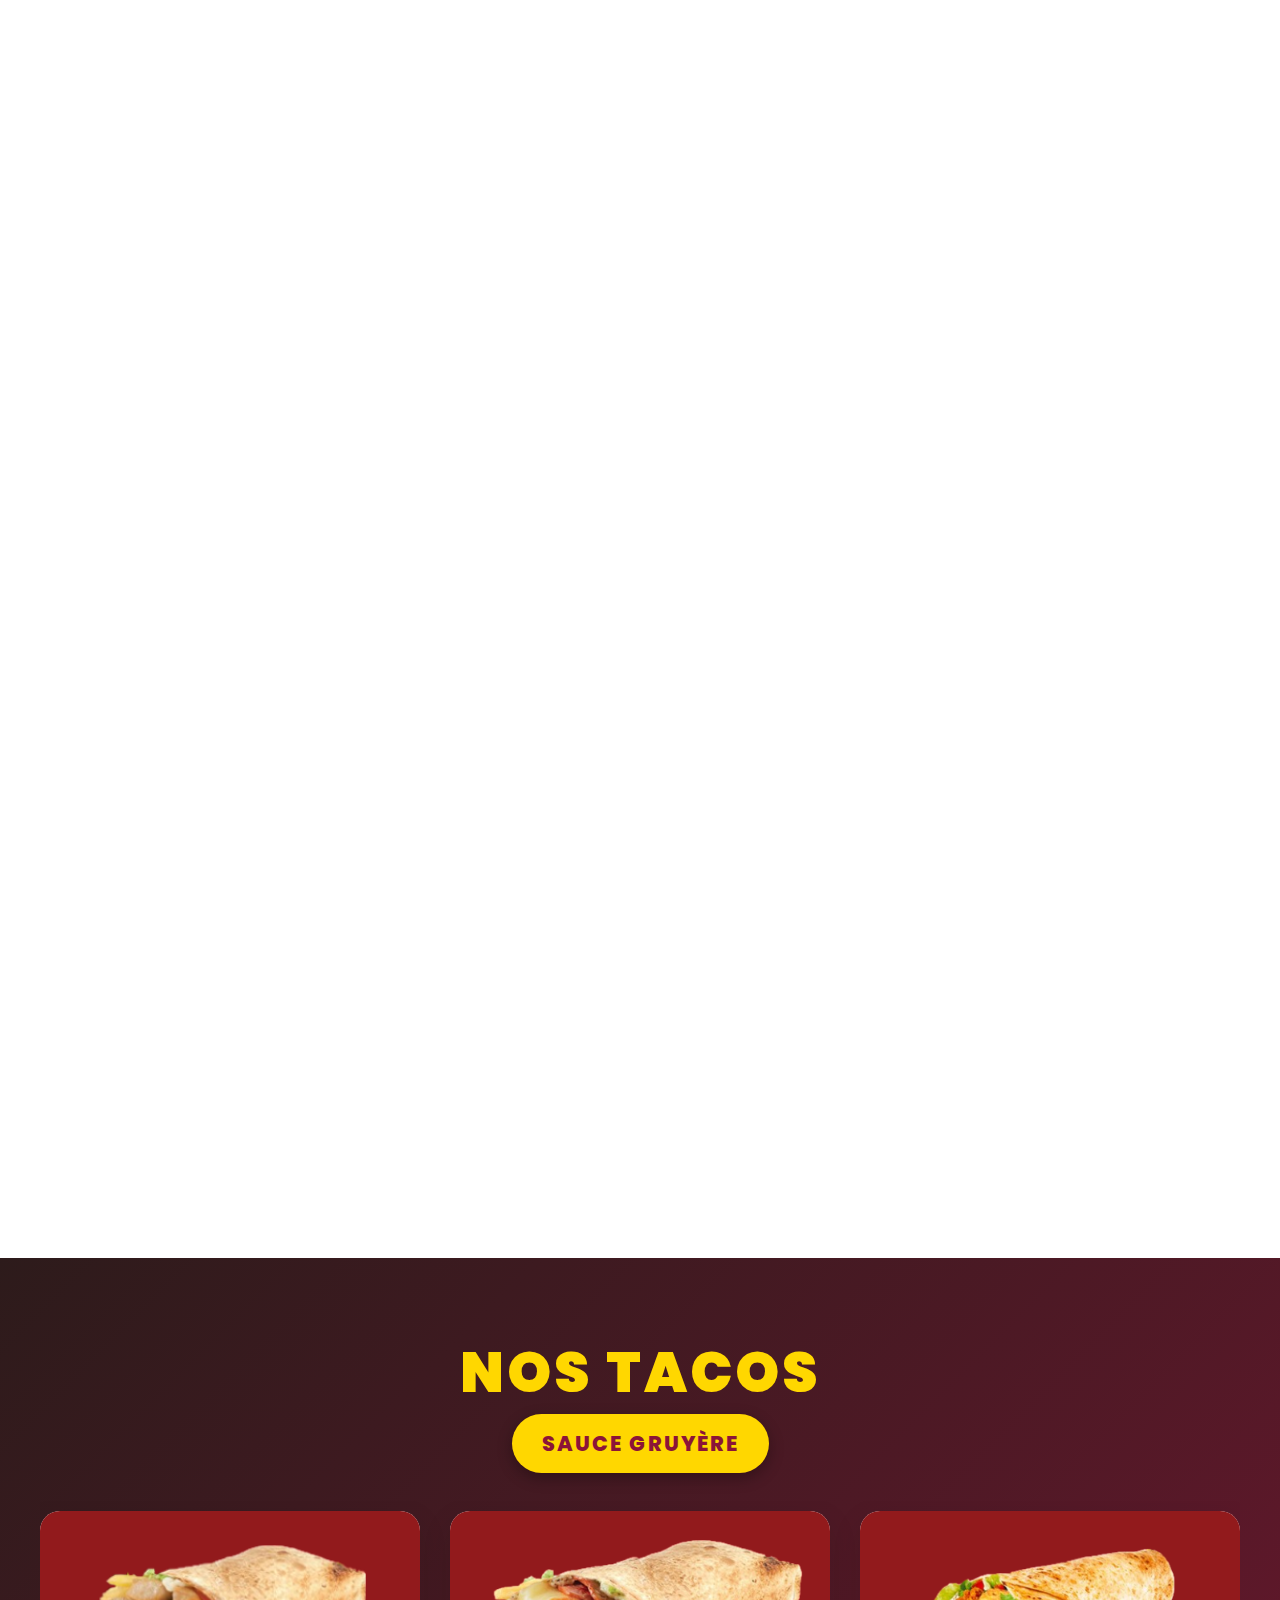
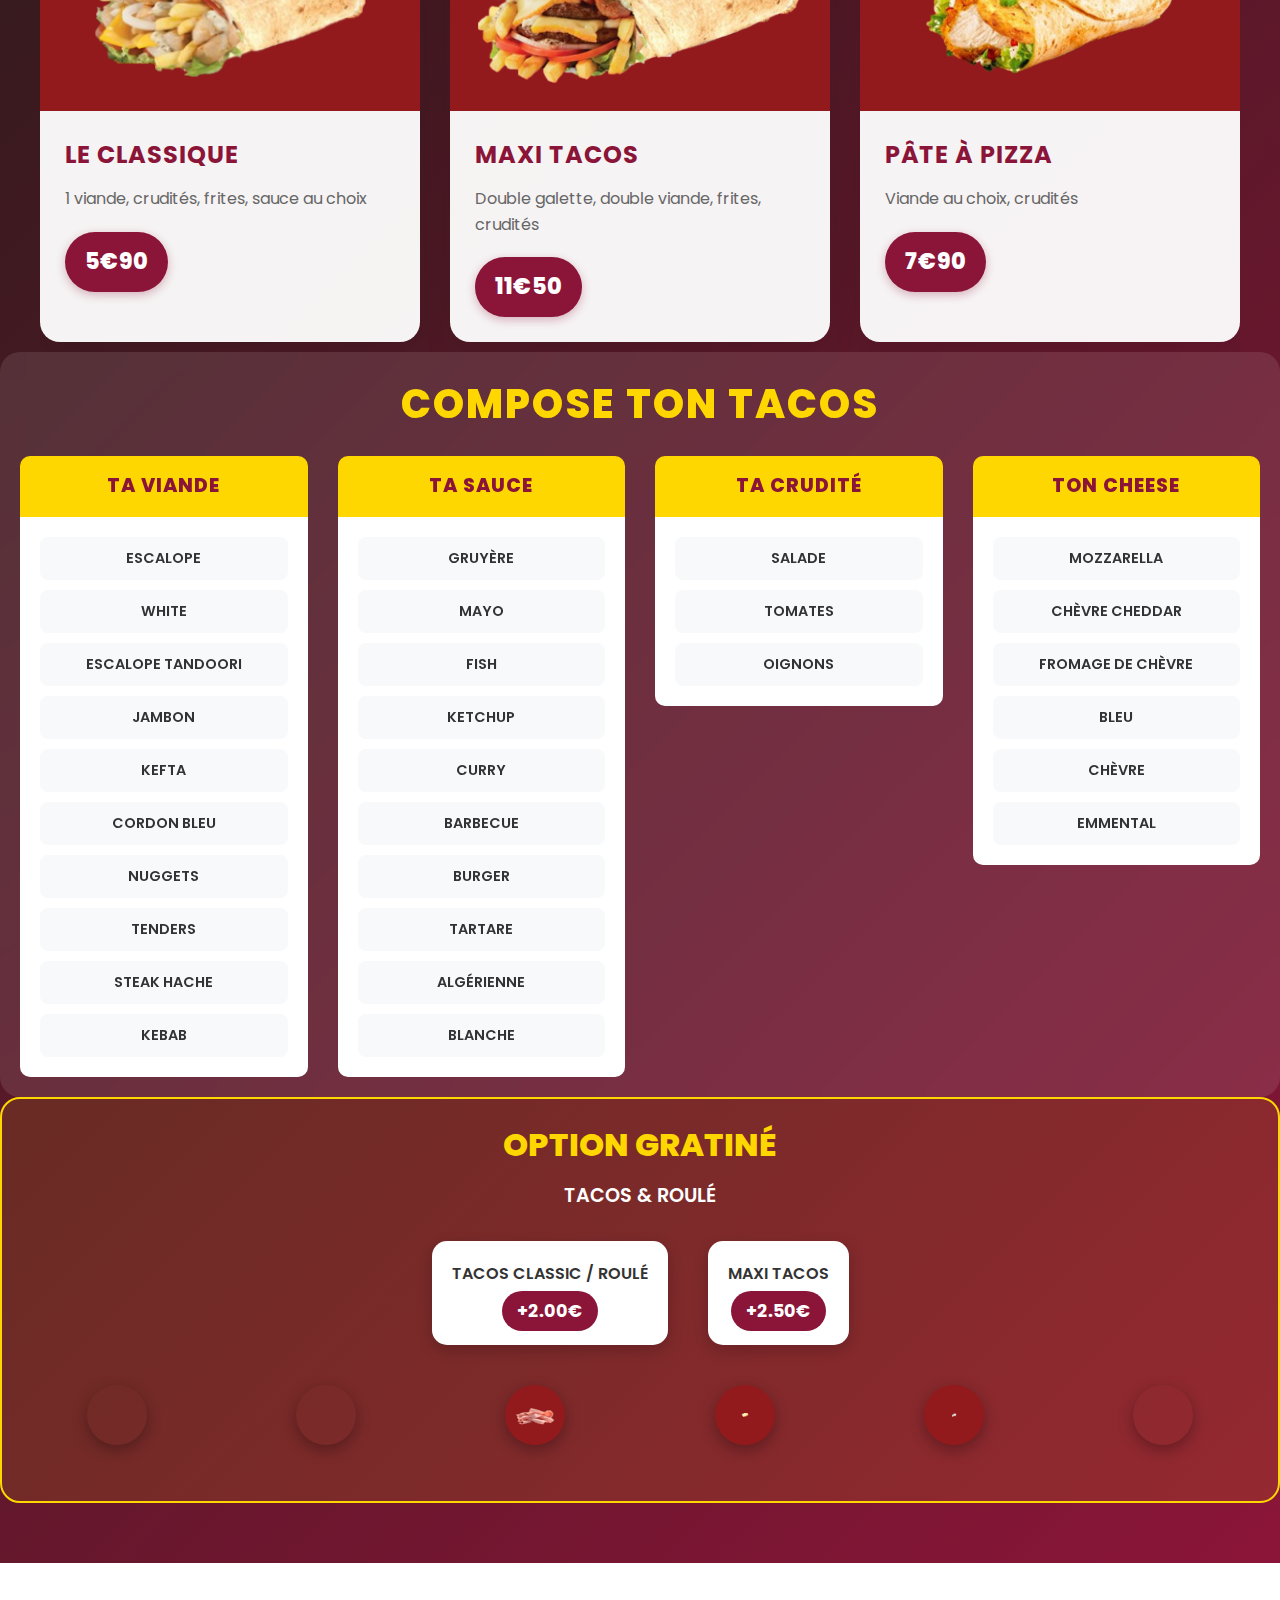
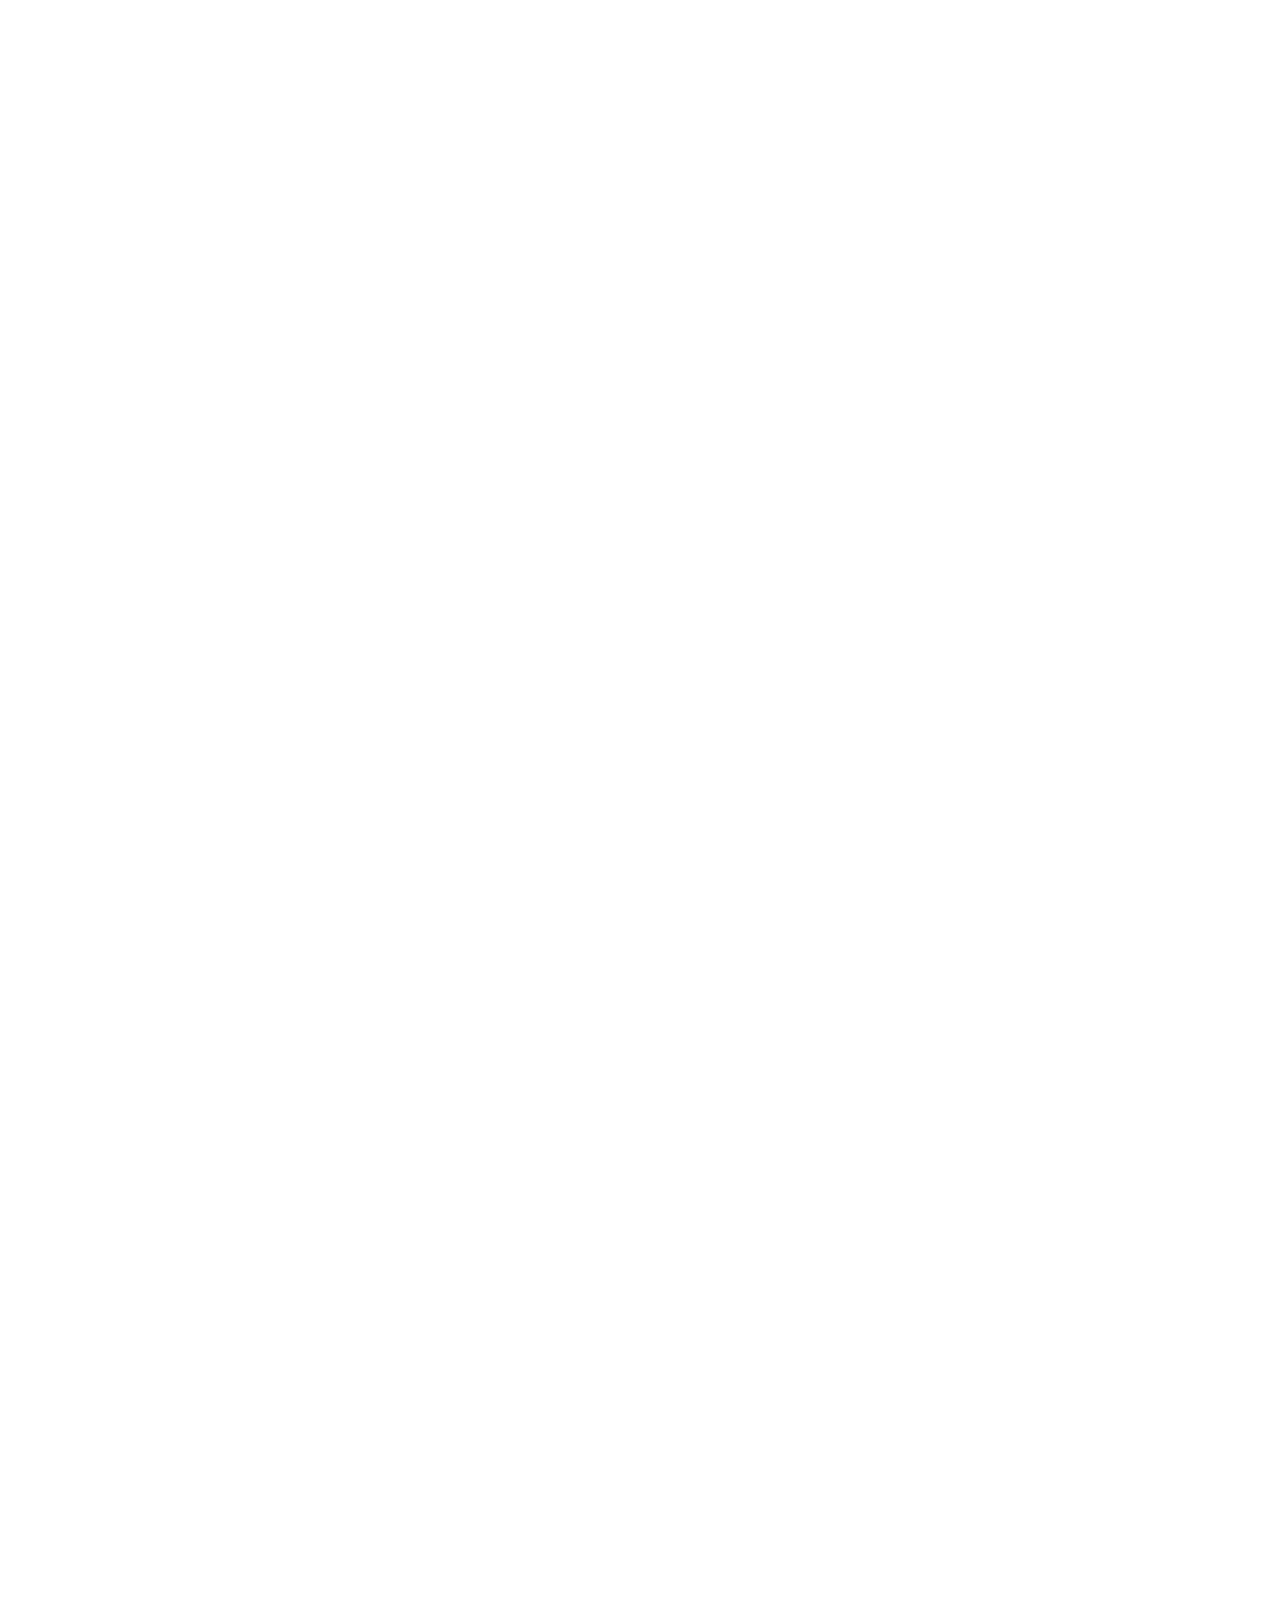
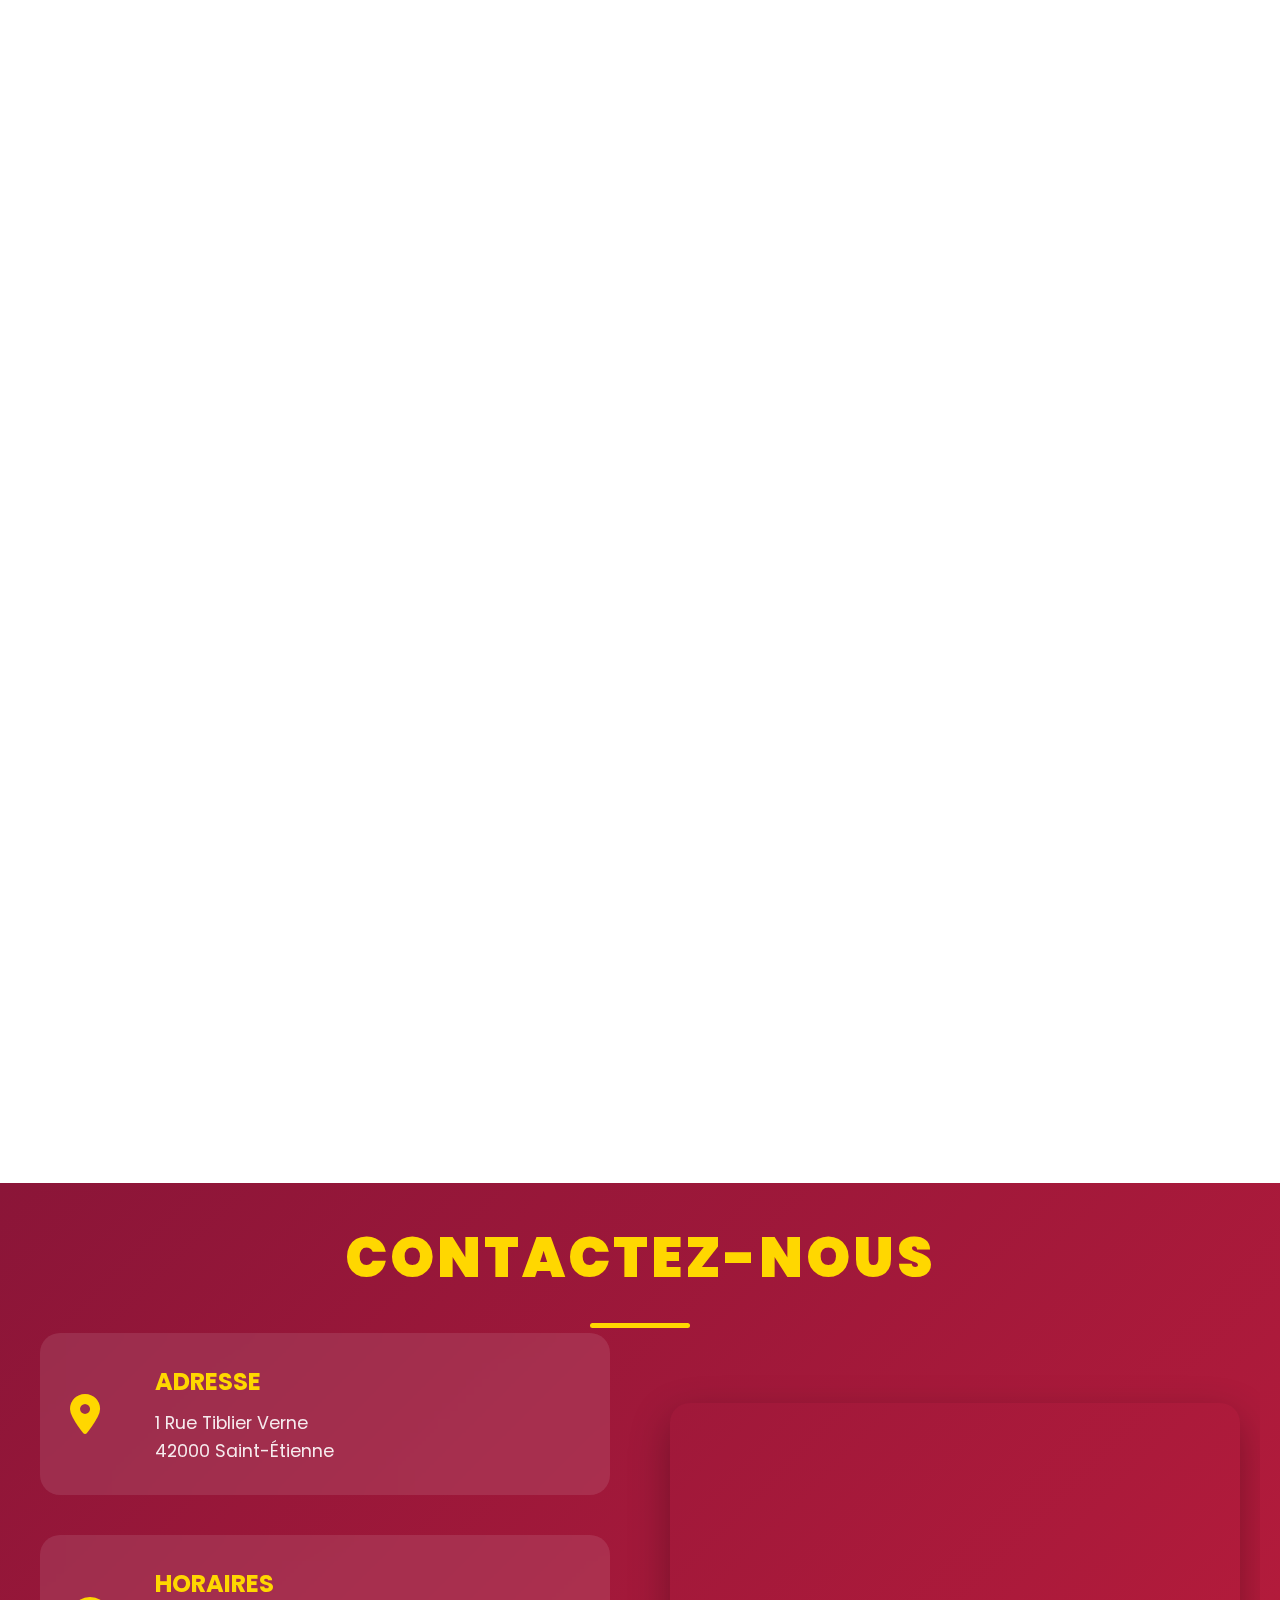
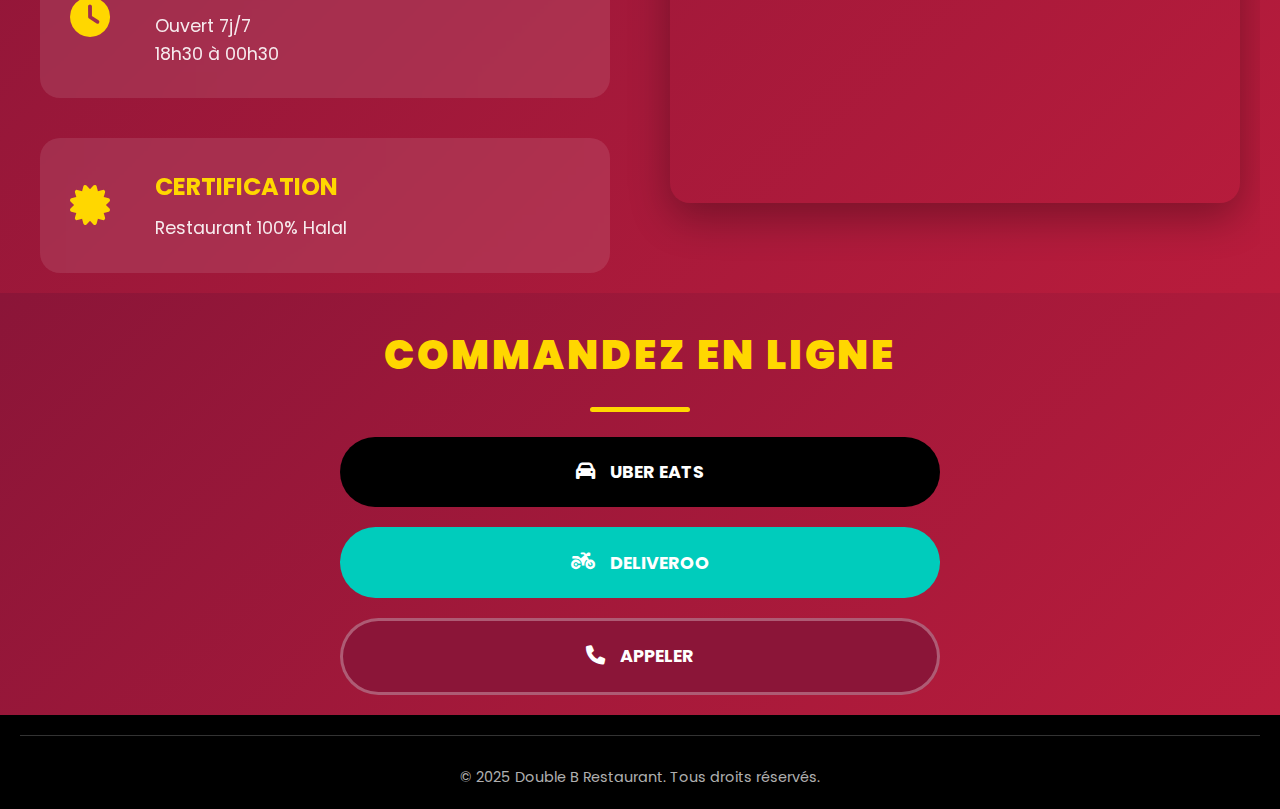
<file: index_Version2_backup.html>
<!DOCTYPE html>
<html lang="fr">
<head>
    <meta charset="UTF-8">
    <meta name="viewport" content="width=device-width, initial-scale=1.0">
    <title>Double B - Restaurant Fast-Food Saint-Étienne</title>
    <link rel="stylesheet" href="styles_Version2_new.css">
    <link href="https://fonts.googleapis.com/css2?family=Poppins:wght@300;400;500;600;700;800&display=swap" rel="stylesheet">
    <link rel="stylesheet" href="https://cdnjs.cloudflare.com/ajax/libs/font-awesome/6.0.0/css/all.min.css">
</head>
<body>
    <!-- Header -->
    <header class="header" id="header">
        <nav class="nav">
            <div class="nav__logo">
                <!-- Logo image placed here -->
                <img src="images double b/logo_1.png" alt="DOUBLE B logo" class="nav-logo-img">
                <h1>DOUBLE <span style="color:red">B</span></h1>
            </div>
            <button class="hamburger" id="hamburger">
                <span></span>
                <span></span>
                <span></span>
            </button>
        </nav>
        <div class="nav__mobile" id="nav-mobile">
            <ul class="nav__list">
                <li class="nav__item"><a href="#hero" class="nav__link">Accueil</a></li>
                <li class="nav__item"><a href="#burgers" class="nav__link">Nos Burgers</a></li>
                <li class="nav__item"><a href="#tacos" class="nav__link">Nos Tacos</a></li>
                <li class="nav__item"><a href="#signatures" class="nav__link">Nos Signatures</a></li>
                <li class="nav__item"><a href="#contact" class="nav__link">Contact</a></li>
            </ul>
        </div>
    </header>

    <!-- Hero Section -->
    <section class="hero" id="hero">
        <div class="hero-content">
            <div class="nouveau-banner">
                <span class="nouveau-text">NOUVEAU</span>
            </div>
            <div class="hero-logo">
                <!-- Logo image placed in hero -->
                <img src="images double b/logo_1.png" alt="DOUBLE B logo" class="logo-img hero-logo-img">
                <div class="tagline">THE BEST OF STREET FOOD</div>
            </div>
            <h1 class="hero-title">DOUBLE B</h1>
            <div class="restaurant-info">
                <p><i class="fas fa-map-marker-alt"></i> 1 Rue Tiblier Verne, 42000 Saint-Étienne</p>
                <p><i class="fas fa-clock"></i> Ouvert 7j/7 - 18h30 à 00h30</p>
                <a href="#footer" class="commander-btn">
                    <i class="fas fa-shopping-cart"></i>
                    <span>COMMANDER</span>
                </a>
            </div>
        </div>
        <div class="hero-food-images">
            <div class="food-collage">
                <div class="food-item burger"></div>
                <div class="food-item pizza"></div>
                <div class="food-item fries"></div>
            </div>
        </div>
    </section>

    <!-- Floating Buttons -->
    <div class="floating-buttons">
        <button class="floating-btn call-btn" onclick="makeCall()">
            <i class="fas fa-phone"></i>
            <span>Appeler</span>
        </button>
        <a href="menu_double_b.pdf" class="floating-btn menu-btn">
            <i class="fas fa-bars"></i>
            <span>Menu</span>
        </a>
    </div>

    <!-- Contact Section -->
            <div class="menu-grid burgers-grid">
                <div class="menu-item">
                    <div class="menu-item-image cheese-burger"></div>
                    <div class="menu-item-content">
                        <h3>CHEESE</h3>
                        <p>Steak, fromage, salade, tomate</p>
                        <span class="price">3€50</span>
                    </div>
                </div>
                <div class="menu-item">
                    <div class="menu-item-image maxi-burger"></div>
                    <div class="menu-item-content">
                        <h3>MAXI</h3>
                        <p>Double steak, fromage, salade, tomate, oignon</p>
                        <span class="price">4€50</span>
                    </div>
                </div>
                <div class="menu-item">
                    <div class="menu-item-image double-max"></div>
                    <div class="menu-item-content">
                        <h3>DOUBLE MAX</h3>
                        <p>Double steak, double fromage, salade</p>
                        <span class="price">6€</span>
                    </div>
                </div>
                <div class="menu-item">
                    <div class="menu-item-image fish-burger"></div>
                    <div class="menu-item-content">
                        <h3>FISH BURGER</h3>
                        <p>Poisson pané, salade, sauce tartare</p>
                        <span class="price">4€50</span>
                    </div>
                </div>
                <div class="menu-item">
                    <div class="menu-item-image chicken-burger"></div>
                    <div class="menu-item-content">
                        <h3>CHICKEN</h3>
                        <p>Filet de poulet, salade, tomate</p>
                        <span class="price">4€50</span>
                    </div>
                </div>
                <div class="menu-item">
                    <div class="menu-item-image baps-burger"></div>
                    <div class="menu-item-content">
                        <h3>BAP'S</h3>
                        <p>Spécialité maison, sauce secrète</p>
                        <span class="price">6€</span>
                    </div>
                </div>
            </div>
        </section>

        <!-- Les Incontournables -->
        <section class="special-section incontournables">
            <h2 class="section-title-dark">LES INCONTOURNABLES</h2>
            <div class="menu-badge">
                <i class="fas fa-utensils"></i>
                <span>MENU +3€00</span>
            </div>
            <div class="menu-grid incontournables-grid">
                <div class="menu-item dark">
                    <div class="menu-item-image vache-qui-rit"></div>
                    <div class="menu-item-content">
                        <h3>LA VACHE QUI RIT</h3>
                        <p>Steak, fromage la vache qui rit, salade</p>
                        <span class="price">4€50</span>
                    </div>
                </div>
                <div class="menu-item dark">
                    <div class="menu-item-image le-smash"></div>
                    <div class="menu-item-content">
                        <h3>LE SMASH</h3>
                        <p>Steak smashé, fromage, salade, oignon</p>
                        <span class="price">4€90</span>
                    </div>
                </div>
                <div class="menu-item dark">
                    <div class="menu-item-image le-boursin"></div>
                    <div class="menu-item-content">
                        <h3>LE BOURSIN</h3>
                        <p>Steak, boursin, salade, tomate</p>
                        <span class="price">4€90</span>
                    </div>
                </div>
            </div>
        </section>

        <!-- Les Sensationnels -->
        <section class="menu-section sensationnels">
            <h2 class="section-title">LES SENSATIONNELS</h2>
            <div class="menu-grid sensationnels-grid">
                <div class="menu-item">
                    <div class="menu-item-image crazy-cheese"></div>
                    <div class="menu-item-content">
                        <h3>LE CRAZY CHEESE</h3>
                        <p>Pain brioché, cheddar steak ou chicken, salade, tomates, oignons crispy, 1 fromage au choix (vache qui rit, boursin, raclette, chèvre, bleu)</p>
                        <div class="gratine-badge">GRATINE SPECIAL</div>
                        <span class="price">6€90</span>
                    </div>
                </div>
                <div class="menu-item">
                    <div class="menu-item-image smash-double"></div>
                    <div class="menu-item-content">
                        <h3>LE SMASH DOUBLE</h3>
                        <p>Pain brioché, 2 steaks smashé, cheddar, salade, tomates, oignons crispy, cornichons</p>
                        <span class="price">6€90</span>
                    </div>
                </div>
                <div class="menu-item">
                    <div class="menu-item-image le-texan"></div>
                    <div class="menu-item-content">
                        <h3>LE TEXAN</h3>
                        <p>Pain brioché, bacon émincé, bacon, salade, tomates, oignons crispy, cornichons</p>
                        <span class="price">7€90</span>
                    </div>
                </div>
            </div>
        </section>

        <!-- Nos Bowls -->
        <section class="menu-section bowls">
            <h2 class="section-title">NOS BOWLS</h2>
            <div class="menu-grid bowls-grid">
                <div class="menu-item">
                    <div class="menu-item-image la-crunchy"></div>
                    <div class="menu-item-content">
                        <h3>LA CRUNCHY</h3>
                        <p>Tenders, onion crispy, cheddar, frites, sauce gruyère • 2 sauces au choix, gratine mozzarella</p>
                        <span class="price">7€90</span>
                    </div>
                </div>
                <div class="menu-item">
                    <div class="menu-item-image la-frenchy"></div>
                    <div class="menu-item-content">
                        <h3>LA FRENCHY</h3>
                        <p>Cordon bleu, lardons, vache qui rit, frites, sauce gruyère • 2 sauces au choix, gratine mozzarella</p>
                        <span class="price">7€90</span>
                    </div>
                </div>
                <div class="menu-item">
                    <div class="menu-item-image la-hot-spicy"></div>
                    <div class="menu-item-content">
                        <h3>LA HOT-SPICY</h3>
                        <p>Steak ou poulet, piments, chorizo, oignons rouges, frites, sauce gruyère • sauce au choix, gratine mozzarella</p>
                        <span class="price">7€90</span>
                    </div>
                </div>
            </div>
        </section>

        <!-- Nos Tacos -->
        <section class="special-section tacos" id="tacos">
            <h2 class="section-title-dark">NOS TACOS</h2>
            <div class="sauce-info">
                <span class="sauce-badge">SAUCE GRUYÈRE</span>
            </div>
            <div class="menu-grid tacos-grid">
                <div class="menu-item dark gratine-option">
                    <div class="gratine-label">GRATINE 9€</div>
                    <div class="menu-item-image taco-classique"></div>
                    <div class="menu-item-content">
                        <h3>LE CLASSIQUE</h3>
                        <p>1 viande, crudités, frites, sauce au choix</p>
                        <span class="price">5€90</span>
                    </div>
                </div>
                <div class="menu-item dark gratine-option">
                    <div class="gratine-label">GRATINE 14€</div>
                    <div class="menu-item-image maxi-tacos"></div>
                    <div class="menu-item-content">
                        <h3>MAXI TACOS</h3>
                        <p>Double galette, double viande, frites, crudités</p>
                        <span class="price">11€50</span>
                    </div>
                </div>
                <div class="menu-item dark gratine-option">
                    <div class="gratine-label">GRATINE 10€</div>
                    <div class="menu-item-image pate-pizza"></div>
                    <div class="menu-item-content">
                        <h3>PÂTE À PIZZA</h3>
                        <p>Viande au choix, crudités</p>
                        <span class="price">7€90</span>
                    </div>
                </div>
            </div>
            
            <!-- Compose Ton Tacos -->
            <div class="compose-section">
                <h3 class="compose-title">Compose Ton Tacos</h3>
                <div class="compose-grid">
                    <div class="compose-category">
                        <h4>TA VIANDE</h4>
                        <div class="ingredients-grid">
                            <span class="ingredient">ESCALOPE</span>
                            <span class="ingredient">WHITE</span>
                            <span class="ingredient">ESCALOPE TANDOORI</span>
                            <span class="ingredient">JAMBON</span>
                            <span class="ingredient">KEFTA</span>
                            <span class="ingredient">CORDON BLEU</span>
                            <span class="ingredient">NUGGETS</span>
                            <span class="ingredient">TENDERS</span>
                            <span class="ingredient">STEAK HACHE</span>
                            <span class="ingredient">KEBAB</span>
                        </div>
                    </div>
                    <div class="compose-category">
                        <h4>TA SAUCE</h4>
                        <div class="ingredients-grid">
                            <span class="ingredient">GRUYÈRE</span>
                            <span class="ingredient">MAYO</span>
                            <span class="ingredient">FISH</span>
                            <span class="ingredient">KETCHUP</span>
                            <span class="ingredient">CURRY</span>
                            <span class="ingredient">BARBECUE</span>
                            <span class="ingredient">BURGER</span>
                            <span class="ingredient">TARTARE</span>
                            <span class="ingredient">ALGÉRIENNE</span>
                            <span class="ingredient">BLANCHE</span>
                        </div>
                    </div>
                    <div class="compose-category">
                        <h4>TA CRUDITÉ</h4>
                        <div class="ingredients-grid">
                            <span class="ingredient">SALADE</span>
                            <span class="ingredient">TOMATES</span>
                            <span class="ingredient">OIGNONS</span>
                        </div>
                    </div>
                    <div class="compose-category">
                        <h4>TON CHEESE</h4>
                        <div class="ingredients-grid">
                            <span class="ingredient">MOZZARELLA</span>
                            <span class="ingredient">CHÈVRE CHEDDAR</span>
                            <span class="ingredient">FROMAGE DE CHÈVRE</span>
                            <span class="ingredient">BLEU</span>
                            <span class="ingredient">CHÈVRE</span>
                            <span class="ingredient">EMMENTAL</span>
                        </div>
                    </div>
                </div>
            </div>
            
            <!-- Option Gratiné -->
            <div class="gratine-option-section">
                <h3 class="gratine-option-title">OPTION GRATINÉ</h3>
                <p class="gratine-subtitle">TACOS & ROULÉ</p>
                <div class="gratine-prices">
                    <div class="gratine-price">
                        <span class="dish">TACOS CLASSIC / ROULÉ</span>
                        <span class="price-add">+2.00€</span>
                    </div>
                    <div class="gratine-price">
                        <span class="dish">MAXI TACOS</span>
                        <span class="price-add">+2.50€</span>
                    </div>
                </div>
                <div class="gratine-ingredients">
                    <div class="ingredient-item">
                        <div class="ingredient-image cheddar"></div>
                        <span>CHEDDAR</span>
                    </div>
                    <div class="ingredient-item">
                        <div class="ingredient-image olives"></div>
                        <span>OLIVES</span>
                    </div>
                    <div class="ingredient-item">
                        <div class="ingredient-image jambon"></div>
                        <span>JAMBON</span>
                    </div>
                    <div class="ingredient-item">
                        <div class="ingredient-image raclette"></div>
                        <span>RACLETTE</span>
                    </div>
                    <div class="ingredient-item">
                        <div class="ingredient-image chevre"></div>
                        <span>CHÈVRE</span>
                    </div>
                    <div class="ingredient-item">
                        <div class="ingredient-image mozzarella"></div>
                        <span>MOZZARELLA</span>
                    </div>
                </div>
            </div>
        </section>

        <!-- Nos Signatures -->
        <section class="menu-section signatures" id="signatures">
            <h2 class="section-title">NOS<br><span class="subtitle">SIGNATURES</span></h2>
            <div class="menu-grid signatures-grid">
                <div class="menu-item">
                    <div class="menu-item-image le-savoyard"></div>
                    <div class="menu-item-content">
                        <h3>Le Savoyard</h3>
                        <p>Chicken Tenders, jambon, raclette, frites, crudités</p>
                        <span class="price">8€90</span>
                    </div>
                </div>
                <div class="menu-item">
                    <div class="menu-item-image le-forestier"></div>
                    <div class="menu-item-content">
                        <h3>Le Forestier</h3>
                        <p>Escalope, champignons, boursin, frites, crudités</p>
                        <span class="price">8€90</span>
                    </div>
                </div>
                <div class="menu-item">
                    <div class="menu-item-image le-cheesy"></div>
                    <div class="menu-item-content">
                        <h3>Le Cheesy</h3>
                        <p>Steak ou chicken, tenders, crème de cheddar, frites, emmental, mozzarella, crudités</p>
                        <span class="price">8€90</span>
                    </div>
                </div>
            </div>
        </section>

        <!-- Nos Sandwichs -->
        <section class="menu-section sandwichs">
            <h2 class="section-title">Nos Sandwichs</h2>
            <div class="disponible-tacos">
                <i class="fas fa-check-circle"></i>
                <span>DISPONIBLE EN TACOS</span>
                <div class="sauce-note">SAUCE GRUYÈRE +3€</div>
            </div>
            <div class="menu-badge-center">
                <i class="fas fa-utensils"></i>
                <span>MENU +3€00</span>
            </div>
            <div class="menu-grid sandwichs-grid">
                <div class="menu-item">
                    <div class="menu-item-content">
                        <h3>Le Paki</h3>
                        <p>Poulet tandoori, crudités, cheddar</p>
                        <span class="price">5€90</span>
                    </div>
                </div>
                <div class="menu-item">
                    <div class="menu-item-content">
                        <h3>L'Oriental</h3>
                        <p>Poulet mariné, olives, poivrons, cheddar</p>
                        <span class="price">5€90</span>
                    </div>
                </div>
                <div class="menu-item">
                    <div class="menu-item-content">
                        <h3>L'Américain</h3>
                        <p>Steak haché, crudités, cheddar</p>
                        <span class="price">5€90</span>
                    </div>
                </div>
                <div class="menu-item">
                    <div class="menu-item-content">
                        <h3>Le Crémeux</h3>
                        <p>Poulet white, crudités, cheddar</p>
                        <span class="price">5€90</span>
                    </div>
                </div>
                <div class="menu-item">
                    <div class="menu-item-content">
                        <h3>Frites-Omelette</h3>
                        <p>Frites, oeuf, emmental</p>
                        <span class="price">4€90</span>
                    </div>
                </div>
                <div class="menu-item">
                    <div class="menu-item-content">
                        <h3>Kebab</h3>
                        <p>Viande de Kebab, crudités</p>
                        <span class="price">5€90</span>
                    </div>
                </div>
                <div class="menu-item">
                    <div class="menu-item-content">
                        <h3>L'Effiloché</h3>
                        <p>Boeuf effiloché, crudités, cheddar</p>
                        <span class="price">7€50</span>
                    </div>
                </div>
                <div class="menu-item">
                    <div class="menu-item-content">
                        <h3>Le Kefta</h3>
                        <p>Kefta, cheddar, crudités</p>
                        <span class="price">6€90</span>
                    </div>
                </div>
                <div class="menu-item">
                    <div class="menu-item-content">
                        <h3>Le Chill</h3>
                        <p>Cordon bleu, vache qui rit, crudités</p>
                        <span class="price">6€90</span>
                    </div>
                </div>
            </div>
        </section>

        <!-- Nos Assiettes & Salades -->
        <section class="menu-section assiettes">
            <h2 class="section-title">NOS ASSIETTES<br><span class="subtitle">&</span><br>NOS SALADES</h2>
            <div class="menu-grid assiettes-grid">
                <div class="menu-item">
                    <div class="menu-item-image simple-viande"></div>
                    <div class="menu-item-content">
                        <h3>SIMPLE VIANDE</h3>
                        <p>1 viande au choix, crudités, frites</p>
                        <span class="price">9€</span>
                    </div>
                </div>
                <div class="menu-item">
                    <div class="menu-item-image la-nicoise"></div>
                    <div class="menu-item-content">
                        <h3>LA NIÇOISE</h3>
                        <p>Salade vert, tomates, thon, maïs</p>
                        <span class="price">7€</span>
                    </div>
                </div>
                <div class="menu-item">
                    <div class="menu-item-image la-cesar"></div>
                    <div class="menu-item-content">
                        <h3>LA CÉSAR</h3>
                        <p>Salade vert, tomates, poulet, pomme de terre</p>
                        <span class="price">7€</span>
                    </div>
                </div>
            </div>
        </section>
    </main>

    <!-- Contact Section -->
    <section class="contact-section" id="contact">
        <div class="container">
            <h2 class="section-title">Contactez-nous</h2>
            <div class="contact-grid">
                <div class="contact-info">
                    <div class="contact-item">
                        <i class="fas fa-map-marker-alt"></i>
                        <div>
                            <h3>Adresse</h3>
                            <p>1 Rue Tiblier Verne<br>42000 Saint-Étienne</p>
                        </div>
                    </div>
                    <div class="contact-item">
                        <i class="fas fa-clock"></i>
                        <div>
                            <h3>Horaires</h3>
                            <p>Ouvert 7j/7<br>18h30 à 00h30</p>
                        </div>
                    </div>
                    <div class="contact-item">
                        <i class="fas fa-certificate"></i>
                        <div>
                            <h3>Certification</h3>
                            <p>Restaurant 100% Halal</p>
                        </div>
                    </div>
                </div>
                <div class="map-container">
                    <iframe src="https://www.google.com/maps/embed?pb=!1m18!1m12!1m3!1d2783.8518473!2d4.387218515544!3d45.4397094791!2m3!1f0!2f0!3f0!3m2!1i1024!2i768!4f13.1!3m3!1m2!1s0x47f5ab21a7b7a9a9%3A0x123!2s1%20Rue%20Tiblier%20Verne%2C%2042000%20Saint-%C3%89tienne!5e0!3m2!1sfr!2sfr!4v1635000000000!5m2!1sfr!2sfr"
                        width="100%" height="300" style="border:0;" allowfullscreen="" loading="lazy">
                    </iframe>
                </div>
            </div>
        </div>
    </section>

    <!-- Section Commander -->
    <section class="commander-section" id="commander">
        <div class="container">
            <h2 class="section-title">COMMANDEZ EN LIGNE</h2>
            <div class="commander-grid">
                <a href="https://www.ubereats.com/fr/store/double-b/aAnMq9u5Qpa9vyC7_SXgrA?srsltid=AfmBOoqBS1BW4rqV2N1olU6wIK58GtCdDPz-FmKjwOoMdAE1XE0LHf13" class="commander-card uber">
                    <div class="commander-icon">
                        <i class="fas fa-car"></i>
                    </div>
                    <div class="commander-content">
                        <h3>UBER EATS</h3>
                        <p>Livraison rapide</p>
                    </div>
                </a>
                <a href="https://deliveroo.fr/fr/menu/saint-etienne/ste-cret-dr-roc/double-b-1-rue-tiblier-verne" class="commander-card deliveroo">
                    <div class="commander-icon">
                        <i class="fas fa-motorcycle"></i>
                    </div>
                    <div class="commander-content">
                        <h3>DELIVEROO</h3>
                        <p>Livraison à domicile</p>
                    </div>
                </a>
                <a href="tel:0983924771" class="commander-card phone">
                    <div class="commander-icon">
                        <i class="fas fa-phone"></i>
                    </div>
                    <div class="commander-content">
                        <h3>APPELER</h3>
                        <p>09 83 92 47 71</p>
                    </div>
                </a>
            </div>
        </div>
    </section>

    <!-- Footer -->
    <footer class="footer" id="footer">
        <div class="container">
            <div class="footer-bottom">
                <p>&copy; 2025 Double B Restaurant. Tous droits réservés.</p>
            </div>
        </div>
    </footer>

    <script src="script_Version2.js"></script>
</body>
</html>
</file>
<file: styles_Version2.css>
/* Assuming existing content above this part remains unchanged */

/* ... Other CSS rules ... */

/* Change 1: Line 45 */
position: sticky;

/* Change 2: Line 52 */
padding: 0.5rem 0;

/* Change 3: Line 92 */
font-size: 1.5rem;

/* Change 4: Line 181 */
padding: 80px 20px 50px;

/* ... Other CSS rules ... */
</file>
<file: styles_Version2_new.css>
/* Import Google Fonts */
@import url('https://fonts.googleapis.com/css2?family=Poppins:wght@300;400;500;600;700;800;900&display=swap');

/* Reset and Base Styles */
* {
    margin: 0;
    padding: 0;
    box-sizing: border-box !important;
}

/* CORRECTION CRITIQUE - Force absolue de visibilité du hamburger */
.header,
#header {
    display: block !important;
    visibility: visible !important;
    opacity: 1 !important;
    position: sticky !important;
    top: 0 !important;
    z-index: 10000 !important;
    width: 100% !important;
    background: rgba(0, 0, 0, 0.95) !important;
    overflow: visible !important;
    max-width: none !important;
}

button.hamburger,
#hamburger,
.hamburger {
    display: flex !important;
    visibility: visible !important;
    opacity: 1 !important;
    pointer-events: auto !important;
    position: relative !important;
    z-index: 1001 !important;
    background: transparent !important;
    border: none !important;
    border-radius: 4px !important;
    width: 44px !important;
    height: 44px !important;
    max-width: none !important;
    min-width: 44px !important;
    min-height: 44px !important;
    overflow: visible !important;
    padding: 8px !important;
    cursor: pointer !important;
    transition: all 0.3s ease !important;
}

button.hamburger span,
#hamburger span,
.hamburger span {
    display: block !important;
    visibility: visible !important;
    opacity: 1 !important;
    background: rgba(255, 255, 255, 0.9) !important;
    width: 22px !important;
    height: 2.5px !important;
    border-radius: 1px !important;
    margin: 3px auto !important;
    transition: all 0.3s ease !important;
    box-shadow: none !important;
}

/* Effet de survol ton sur ton */
button.hamburger:hover,
#hamburger:hover,
.hamburger:hover {
    background: rgba(255, 255, 255, 0.1) !important;
    border-radius: 6px !important;
}

button.hamburger:hover span,
#hamburger:hover span,
.hamburger:hover span {
    background: rgba(255, 255, 255, 1) !important;
    opacity: 0.8 !important;
}

/* Prévention ciblée des débordements horizontaux */
section, main, article, aside, header, footer {
    overflow-x: hidden;
    width: 100%;
    max-width: 100%;
}

/* Exceptions pour les éléments interactifs - CRITIQUE pour le fonctionnement */
.category-content, .subcategory-content {
    overflow: visible !important;
    max-width: none !important;
    width: 100% !important;
}

.floating-buttons, .menu-item, .hamburger, .hamburger span, .nav, .nav__logo, .header {
    overflow-x: visible !important;
    max-width: none !important;
    visibility: visible !important;
    opacity: 1 !important;
    pointer-events: auto !important;
    display: block !important;
}

/* Force supplémentaire pour la nav */
.nav, 
#nav,
nav {
    display: flex !important;
    visibility: visible !important;
    opacity: 1 !important;
    width: 100% !important;
    max-width: 1400px !important;
    position: relative !important;
    z-index: 10000 !important;
}

html {
    overflow-x: hidden !important;
    width: 100% !important;
    max-width: 100vw !important;
}

html {
    scroll-behavior: smooth;
    font-size: 16px;
    color-scheme: light; /* Force le mode clair */
}

body {
    font-family: 'Poppins', sans-serif;
    line-height: 1.6;
    color: #333 !important;
    overflow-x: hidden !important;
    background: #fff !important;
    min-height: 100vh;
    margin: 0 !important;
    padding: 0 !important;
    color-scheme: light !important; /* Force le mode clair */
    width: 100% !important;
    max-width: 100vw !important;
    box-sizing: border-box !important;
}

/* Force les couleurs même en mode sombre */
@media (prefers-color-scheme: dark) {
    * {
        color-scheme: light !important;
    }
    
    body, html {
        background: #fff !important;
        color: #333 !important;
    }
    
    .nav, .header {
        background: #000 !important;
        color: #fff !important;
    }
    
    .special-section {
        background: linear-gradient(135deg, #921a1c, #d2001f) !important;
        color: #fff !important;
    }
}

.container {
    max-width: 1400px;
    margin: 0 auto;
    padding: 0 20px;
    width: 100% !important;
    overflow-x: hidden !important;
    box-sizing: border-box !important;
}

/* Force tous les conteneurs de menu à avoir zero padding et margin */
main.container,
main {
    padding: 0 !important;
    margin: 0 !important;
}

.container {
    padding-top: 0 !important;
    padding-bottom: 0 !important;
}

/* Élimination totale des espaces entre sections */
section, 
.menu-section, 
.special-section {
    margin: 0 !important;
    padding: 0 !important;
    display: block !important;
    overflow-x: hidden !important;
    width: 100%;
    max-width: 100vw;
}

/* Color Variables */
:root {
    --primary-red: #8B1538;
    --secondary-red: #B91C3C;
    --accent-gold: #FFD700;
    --dark-bg: #2D1B1B;
    --light-bg: #f8f9fa;
    --white: #ffffff;
    --black: #000000;
    --text-dark: #333333;
    --text-light: #666666;
}

/* Header Styles */
.header {
    position: sticky;
    top: 0;
    left: 0;
    width: 100%;
    background: rgba(0, 0, 0, 0.95);
    backdrop-filter: blur(15px);
    z-index: 1000;
    padding: 0.1rem 0;
    transition: all 0.3s ease;
    border-bottom: 1px solid var(--primary-red);
}

.nav {
    display: flex !important;
    justify-content: space-between !important;
    align-items: center !important;
    max-width: 1400px !important;
    margin: 0 auto !important;
    padding: 0 20px !important;
    visibility: visible !important;
    opacity: 1 !important;
    overflow: visible !important;
    width: 100% !important;
}

.nav__logo {
    display: flex;
    align-items: center;
    gap: 15px;
}

.logo-circle {
    width: 35px;
    height: 35px;
    background: var(--black);
    border: 1px solid var(--white);
    border-radius: 50%;
    display: flex;
    align-items: center;
    justify-content: center;
}

.logo-text {
    color: var(--white);
    font-size: 1rem;
    font-weight: 900;
    letter-spacing: 1px;
}

.nav__logo h1 {
    color: var(--white);
    font-size: 1rem;
    font-weight: 700;
    letter-spacing: 1px;
    text-transform: uppercase;
}

.logo-link {
    text-decoration: none !important;
    color: inherit;
    transition: all 0.3s ease;
}

.logo-link:hover {
    opacity: 0.8;
    transform: translateY(-1px);
    text-decoration: none !important;
}

.logo-link:focus,
.logo-link:active,
.logo-link:visited {
    text-decoration: none !important;
}

.logo-link h1 {
    margin: 0;
    color: var(--white);
    font-size: 1.1rem;
    font-weight: 700;
    letter-spacing: 1px;
    text-transform: uppercase;
    display: flex;
    align-items: center;
}

/* Forcer suppression de toute décoration (soulignement) sur le lien du logo */
.logo-link,
.logo-link * {
    text-decoration: none !important;
}

.nav-logo-img {
    width: 45px !important;
    height: 45px !important;
    border-radius: 50%;
    object-fit: cover;
    display: block;
}

.hero-logo-img {
    width: 280px !important;
    height: 280px !important;
    border-radius: 50%;
    object-fit: cover;
    margin: 0 auto 20px;
    display: block;
    border: none;
    box-shadow: none;
}

.hamburger {
    background: none !important;
    border: none !important;
    cursor: pointer !important;
    padding: 12px !important;
    display: flex !important;
    flex-direction: column !important;
    gap: 3px !important;
    z-index: 1001 !important;
    min-width: 44px !important;
    min-height: 44px !important;
    justify-content: center !important;
    align-items: center !important;
    -webkit-tap-highlight-color: rgba(255, 255, 255, 0.3) !important;
    touch-action: manipulation !important;
    visibility: visible !important;
    opacity: 1 !important;
    pointer-events: auto !important;
    position: relative !important;
    overflow: visible !important;
    max-width: none !important;
    width: auto !important;
}

.hamburger span {
    width: 22px !important;
    height: 2.5px !important;
    background: var(--white) !important;
    transition: 0.3s !important;
    border-radius: 2px !important;
    display: block !important;
    visibility: visible !important;
    opacity: 1 !important;
    overflow: visible !important;
    max-width: none !important;
}

.hamburger.active span:nth-child(1) {
    transform: rotate(45deg) translate(5px, 5px);
}

.hamburger.active span:nth-child(2) {
    opacity: 0;
}

.hamburger.active span:nth-child(3) {
    transform: rotate(-45deg) translate(7px, -6px);
}

.nav__mobile {
    position: fixed;
    top: 0;
    left: -100%;
    width: 320px;
    height: 100vh;
    background: linear-gradient(135deg, var(--primary-red) 0%, var(--secondary-red) 100%);
    backdrop-filter: blur(10px);
    transition: left 0.3s ease, transform 0.3s ease;
    padding-top: 100px;
    z-index: 999;
    box-shadow: 5px 0 15px rgba(0, 0, 0, 0.3);
    transform: translateX(-100%);
}

.nav__mobile.active {
    left: 0;
    transform: translateX(0);
}

.nav__list {
    list-style: none;
    padding: 0 30px;
    max-height: calc(100vh - 120px);
    overflow-y: auto;
}

.nav__item {
    margin-bottom: 5px;
}

.nav__link {
    color: var(--white);
    text-decoration: none;
    font-size: 1.1rem;
    font-weight: 600;
    display: block;
    padding: 15px 0;
    border-bottom: 1px solid rgba(255, 255, 255, 0.2);
    transition: all 0.3s ease;
    text-transform: uppercase;
    letter-spacing: 1px;
}

.nav__link:hover {
    color: var(--accent-gold);
    padding-left: 10px;
}

/* Hero Section */
.hero {
    min-height: 70vh;
    background: linear-gradient(135deg, var(--primary-red) 0%, var(--secondary-red) 50%, var(--dark-bg) 100%);
    display: flex;
    align-items: center;
    justify-content: space-between;
    padding: 20px;
    position: relative;
    overflow: hidden !important;
    width: 100%;
    max-width: 100vw;
}

.nouveau-banner {
    background: var(--accent-gold);
    color: var(--primary-red);
    padding: 8px 30px;
    font-size: 1.5rem;
    font-weight: 900;
    letter-spacing: 2px;
    display: inline-block;
    margin-bottom: 20px;
    border-radius: 5px;
    box-shadow: 0 5px 15px rgba(0, 0, 0, 0.3);
}

.hero-content {
    flex: 1;
    text-align: center;
    color: var(--white);
    z-index: 15;
    position: relative;
}

.hero-logo {
    margin: 20px 0;
}

.logo-circle-hero {
    width: 150px;
    height: 150px;
    background: var(--black);
    border: 5px solid var(--white);
    border-radius: 50%;
    display: flex;
    align-items: center;
    justify-content: center;
    margin: 0 auto 30px;
    box-shadow: 0 10px 30px rgba(0, 0, 0, 0.5);
}

.logo-text-hero {
    color: var(--white);
    font-size: 4rem;
    font-weight: 900;
    letter-spacing: 3px;
}

.tagline {
    background: var(--accent-gold);
    color: var(--primary-red);
    padding: 15px 40px;
    font-weight: 800;
    font-size: 1.3rem;
    display: inline-block;
    letter-spacing: 2px;
    border-radius: 5px;
    box-shadow: 0 5px 15px rgba(0, 0, 0, 0.3);
}

.hero-title {
    font-size: 5rem;
    font-weight: 900;
    margin: 20px 0;
    letter-spacing: 5px;
    text-shadow: 3px 3px 6px rgba(0, 0, 0, 0.5);
    color: var(--white);
}

.restaurant-info {
    margin: 20px 0;
    font-size: 1.2rem;
}

.restaurant-info p {
    margin: 15px 0;
    display: flex;
    align-items: center;
    justify-content: center;
    gap: 10px;
}

.restaurant-info i {
    color: var(--accent-gold);
    font-size: 1.3rem;
}

.commander-btn {
    display: inline-flex;
    align-items: center;
    gap: 10px;
    background: var(--accent-gold);
    color: var(--primary-red);
    padding: 18px 35px;
    border-radius: 50px;
    font-weight: 800;
    font-size: 1.2rem;
    margin-top: 20px;
    box-shadow: 0 5px 15px rgba(0, 0, 0, 0.3);
    text-decoration: none;
    text-transform: uppercase;
    letter-spacing: 1px;
    transition: all 0.3s ease;
}

.commander-btn:hover {
    background: #ffed4e;
    transform: translateY(-3px);
    box-shadow: 0 8px 20px rgba(0, 0, 0, 0.4);
}

.commander-btn i {
    font-size: 1.3rem;
    color: var(--primary-red);
}

.hero-food-images {
    flex: 1;
    display: flex;
    justify-content: center;
    align-items: center;
}

.food-collage {
    display: grid;
    grid-template-columns: repeat(2, 200px);
    grid-template-rows: repeat(2, 200px);
    gap: 20px;
    transform: rotate(15deg);
}

.food-item {
    border-radius: 15px;
    box-shadow: 0 10px 30px rgba(0, 0, 0, 0.4);
    background-size: cover;
    background-position: center;
    transition: transform 0.3s ease;
    position: relative;
    overflow: hidden;
}

.food-item::before {
    content: '';
    position: absolute;
    top: 0;
    left: 0;
    right: 0;
    bottom: 0;
    background-image: url('images double b/logo_2.png');
    background-repeat: no-repeat;
    opacity: 0.95;
    z-index: 2;
    transition: all 0.3s ease;
}

.food-item:hover {
    transform: scale(1.05);
}

.food-item:hover::before {
    opacity: 1;
    transform: scale(1.05);
}

.food-item.burger {
    background: #921a1c;
    grid-row: span 2;
}

.food-item.burger::before {
    content: '';
    position: absolute;
    top: -60px;
    left: -60px;
    right: -60px;
    bottom: -60px;
    background-image: url('images double b/burgers/texan.png');
    background-size: 300%;
    background-position: center;
    background-repeat: no-repeat;
    transform: rotate(-15deg);
    z-index: 1;
}

.food-item.burger:hover::before {
    transform: rotate(-15deg) scale(1.05);
}

.food-item.roule {
    background: #921a1c;
}

.food-item.roule::before {
    content: '';
    position: absolute;
    top: -40px;
    left: -40px;
    right: -40px;
    bottom: -40px;
    background-image: url('images double b/nos tacos/roule.png');
    background-size: 200%;
    background-position: center;
    background-repeat: no-repeat;
    transform: rotate(-15deg);
    z-index: 1;
}

.food-item.roule:hover::before {
    transform: rotate(-15deg) scale(1.05);
}

.food-item.fries {
    background: #921a1c;
}

.food-item.fries::before {
    content: '';
    position: absolute;
    top: -20px;
    left: -20px;
    right: -20px;
    bottom: -20px;
    background-image: url('images double b/logo_2.png');
    background-size: 95%;
    background-position: center;
    background-repeat: no-repeat;
    transform: rotate(-15deg);
    z-index: 1;
}

.food-item.fries:hover::before {
    transform: rotate(-15deg) scale(1.05);
}

/* Floating Buttons */
.floating-buttons {
    position: fixed;
    right: 30px;
    top: 50%;
    transform: translateY(-50%);
    z-index: 998;
    display: flex;
    flex-direction: column;
    gap: 15px;
    width: auto !important;
    max-width: 200px !important;
    overflow: visible !important;
}

.floating-btn {
    background: var(--primary-red);
    color: var(--white);
    border: none;
    border-radius: 50px;
    padding: 18px 25px;
    cursor: pointer;
    box-shadow: 0 5px 20px rgba(139, 21, 56, 0.4);
    transition: all 0.3s ease;
    display: flex;
    align-items: center;
    gap: 10px;
    font-size: 1rem;
    font-weight: 600;
    min-width: 140px;
    justify-content: center;
    text-decoration: none;
}

.floating-btn:hover {
    background: var(--secondary-red);
    transform: translateY(-3px);
    box-shadow: 0 8px 25px rgba(139, 21, 56, 0.6);
}

.floating-btn i {
    font-size: 1.2rem;
}

.call-btn {
    background: linear-gradient(45deg, #27ae60, #2ecc71);
}

.call-btn:hover {
    background: linear-gradient(45deg, #229954, #27ae60);
}

/* Menu Sections - Force zero padding everywhere */
.menu-section,
.special-section,
section {
    padding: 60px 0 !important;
    margin: 0 !important;
}

.menu-section {
    background: var(--white);
    position: relative;
}

.menu-section:nth-child(even) {
    background: var(--light-bg);
}

.special-section {
    background: linear-gradient(135deg, var(--dark-bg) 0%, var(--primary-red) 100%);
    color: var(--white);
    position: relative;
}

/* Section Nos Tacos avec le même style que Contact - priorité maximale */
section#tacos.menu-section {
    background: linear-gradient(135deg, var(--primary-red) 0%, var(--secondary-red) 100%) !important;
    color: var(--white) !important;
    position: relative !important;
}

section#tacos.menu-section .section-title {
    color: var(--accent-gold) !important;
}

.section-title {
    text-align: center;
    font-size: 3.5rem;
    font-weight: 900;
    margin: 0;
    padding: 10px 0;
    color: var(--primary-red);
    text-transform: uppercase;
    letter-spacing: 3px;
    position: relative;
}

.section-title::after {
    content: '';
    position: absolute;
    bottom: -15px;
    left: 50%;
    transform: translateX(-50%);
    width: 100px;
    height: 5px;
    background: var(--accent-gold);
    border-radius: 3px;
}

.section-title-dark {
    color: var(--accent-gold);
    text-align: center;
    font-size: 3.5rem;
    font-weight: 900;
    margin: 0;
    padding: 10px 0;
    text-transform: uppercase;
    letter-spacing: 3px;
}

.title-with-image {
    display: flex;
    align-items: center;
    justify-content: space-between;
    margin-bottom: 40px;
    position: relative;
    min-height: 60px;
    padding: 0 10px;
}

.title-with-image .section-title-dark {
    position: absolute;
    left: 50%;
    transform: translateX(-50%);
    margin: 0;
    max-width: calc(100% - 280px);
    text-align: center;
    z-index: 1;
}

.image-with-price {
    display: flex;
    align-items: center;
    gap: 15px;
    margin-left: auto;
    flex-shrink: 0;
    z-index: 2;
    position: relative;
}

.title-supplement-image {
    width: 120px;
    height: 120px;
    object-fit: contain;
    flex-shrink: 0;
}

.supplement-price {
    font-size: 1.8rem;
    font-weight: 900;
    color: var(--accent-gold);
    background: rgba(255, 255, 255, 0.1);
    padding: 10px 15px;
    border-radius: 10px;
    border: 2px solid var(--accent-gold);
    box-shadow: 0 5px 15px rgba(0, 0, 0, 0.3);
}

/* Cartes de suppléments pour pizzas */
.pizza-supplements {
    display: flex;
    gap: 20px;
    justify-content: center;
    margin: 40px 0;
    flex-wrap: wrap;
    width: 100%;
    max-width: 100%;
    overflow-x: hidden;
    box-sizing: border-box;
    padding: 0 20px;
}

.supplement-card {
    background: linear-gradient(135deg, #f8f9fa, #e9ecef);
    border-radius: 15px;
    padding: 20px;
    text-align: center;
    box-shadow: 0 8px 20px rgba(0, 0, 0, 0.1);
    min-width: 200px;
    max-width: 250px;
    width: calc(50% - 10px);
    border: 2px solid transparent;
    transition: all 0.3s ease;
    box-sizing: border-box;
    flex-shrink: 0;
}

.supplement-card:hover {
    transform: translateY(-5px);
    box-shadow: 0 12px 30px rgba(0, 0, 0, 0.15);
    border-color: var(--primary-red);
}

.supplement-card h4 {
    color: #333;
    font-size: 1.1rem;
    font-weight: 600;
    margin-bottom: 15px;
    text-transform: uppercase;
    letter-spacing: 0.5px;
}

.supplement-card .price-badge {
    background: var(--primary-red);
    color: white;
    padding: 10px 20px;
    border-radius: 25px;
    font-size: 1.2rem;
    font-weight: 700;
    display: inline-block;
    margin-top: 10px;
}

.subtitle {
    display: block;
    font-size: 2.5rem;
    color: var(--accent-gold);
    margin-top: 10px;
}

.menu-badge, .menu-badge-center {
    display: flex;
    align-items: center;
    justify-content: center;
    gap: 8px;
    background: var(--accent-gold);
    color: var(--primary-red);
    padding: 10px 20px;
    border-radius: 30px;
    font-weight: 700;
    font-size: 1rem;
    margin: 40px auto 30px;
    width: fit-content;
    box-shadow: 0 3px 10px rgba(0, 0, 0, 0.2);
}

/* Subcategory headers cliquables */
.subcategory-header {
    cursor: pointer;
    transition: all 0.3s ease;
    user-select: none;
    -webkit-tap-highlight-color: rgba(146, 26, 28, 0.3);
    touch-action: manipulation;
}

.subcategory-header:hover, .subcategory-header:focus {
    transform: translateY(-2px);
    box-shadow: 0 5px 15px rgba(0, 0, 0, 0.3);
}

.subcategory-header:active {
    transform: translateY(0);
}

/* Contenu des sous-catégories */
.subcategory-content {
    max-height: none !important;
    overflow: visible !important;
    transition: max-height 0.5s ease, opacity 0.3s ease, padding 0.3s ease;
    opacity: 1;
    min-height: auto !important;
}

.subcategory-content.collapsed {
    max-height: 0 !important;
    opacity: 0;
    padding: 0 !important;
    margin: 0 !important;
}

/* Animation des icônes de toggle pour sous-catégories */
.subcategory-header .toggle-icon {
    transition: transform 0.3s ease;
}

/* Menu Grid */
.menu-grid {
    display: grid;
    grid-template-columns: repeat(auto-fit, minmax(350px, 1fr));
    gap: 30px;
    max-width: 1200px;
    width: 100%;
    margin: 0 auto;
    padding: 10px 0;
    overflow-x: hidden;
    box-sizing: border-box;
}

.burgers-grid {
    grid-template-columns: repeat(3, 1fr);
}

.incontournables-grid {
    grid-template-columns: repeat(3, 1fr);
}

.sensationnels-grid {
    grid-template-columns: repeat(3, 1fr);
}

.bowls-grid {
    grid-template-columns: repeat(3, 1fr);
}

.tacos-grid {
    grid-template-columns: repeat(3, 1fr);
}

.signatures-grid {
    grid-template-columns: repeat(3, 1fr);
}

.sandwichs-grid {
    grid-template-columns: repeat(3, 1fr);
}

.bowls-grid {
    grid-template-columns: repeat(3, 1fr);
}

.pizzas-grid {
    grid-template-columns: repeat(3, 1fr);
}

.assiettes-grid {
    grid-template-columns: repeat(3, 1fr);
}

.salades-grid {
    grid-template-columns: repeat(3, 1fr);
}

/* Grille spécifique pour les sandwichs avec 9 éléments */
.sandwichs-grid {
    grid-template-columns: repeat(3, 1fr);
    gap: 30px;
    display: grid;
    width: 100%;
    height: auto;
    min-height: auto;
}

.assiettes-grid {
    grid-template-columns: repeat(3, 1fr);
}

/* Menu Items */
.menu-item {
    background: var(--white);
    border-radius: 20px;
    overflow: hidden;
    box-shadow: 0 10px 30px rgba(0, 0, 0, 0.1);
    transition: all 0.3s ease;
    position: relative;
}

.menu-item:hover {
    transform: translateY(-10px);
    box-shadow: 0 20px 40px rgba(0, 0, 0, 0.2);
}

.menu-item.dark {
    background: rgba(255, 255, 255, 0.95);
    color: var(--text-dark);
}

.menu-item-image {
    width: 100%;
    height: 200px;
    background-size: cover;
    background-position: center;
    position: relative;
}

/* Burger Images */
.cheese-burger { background: linear-gradient(45deg, #e74c3c, #c0392b); }
.maxi-burger { background: linear-gradient(45deg, #f39c12, #e67e22); }
.double-max { background: linear-gradient(45deg, #8e44ad, #9b59b6); }
.fish-burger { background: linear-gradient(45deg, #3498db, #2980b9); }
.chicken-burger { background: linear-gradient(45deg, #e67e22, #d35400); }
.baps-burger { background: linear-gradient(45deg, #27ae60, #2ecc71); }

/* Incontournables Images */
.vache-qui-rit { background: linear-gradient(45deg, #f1c40f, #f39c12); }
.le-smash { background: linear-gradient(45deg, #e74c3c, #c0392b); }
.le-boursin { background: linear-gradient(45deg, #9b59b6, #8e44ad); }

/* Sensationnels Images */
.crazy-cheese { background: linear-gradient(45deg, #ff6b35, #f7931e); }
.smash-double { background: linear-gradient(45deg, #e74c3c, #c0392b); }
.le-texan { background: linear-gradient(45deg, #d35400, #e67e22); }

/* Bowls Images */
.la-crunchy { background: linear-gradient(45deg, #f39c12, #e67e22); }
.la-frenchy { background: linear-gradient(45deg, #3498db, #2980b9); }
.la-hot-spicy { background: linear-gradient(45deg, #e74c3c, #c0392b); }

/* Tacos Images */
.taco-classique { 
    background: #921a1c url('images double b/nos tacos/le_classique.png') center/200% no-repeat;
}
.maxi-tacos { 
    background: #921a1c url('images double b/nos tacos/maxi_tacos.png') center/150% no-repeat;
}
.pate-pizza { 
    background: #921a1c url('images double b/nos tacos/roule.png') center/150% no-repeat;
}

/* Viandes Images */
.cordon-bleu { 
    background: #921a1c url('images double b/viandes/cordon_bleu.png') center/2500% no-repeat;
}
.escalope { 
    background: #921a1c url('images double b/viandes/escalope.png') center/100% no-repeat;
}
.escalope-tandoori { 
    background: #921a1c url('images double b/viandes/escalope_tandoori.png') center/2500% no-repeat;
}
.escalope-texmex { 
    background: #921a1c url('images double b/viandes/escalope_texmex.png') center/2500% no-repeat;
}
.escalope-white { 
    background: #921a1c url('images double b/viandes/escalope_white.png') center/2500% no-repeat;
}
.jambon { 
    background: #921a1c url('images double b/viandes/jambon.png') center/2500% no-repeat;
}
.kebab { 
    background: #921a1c url('images double b/viandes/kebab.png') center/2500% no-repeat;
}
.kefta { 
    background: #921a1c url('images double b/viandes/kefta.png') center/2500% no-repeat;
}
.nuggets { 
    background: #921a1c url('images double b/viandes/nuggets.png') center/2500% no-repeat;
}
.steak { 
    background: #921a1c url('images double b/viandes/steak.png') center/2500% no-repeat;
}
.tenders { 
    background: #921a1c url('images double b/viandes/tenders.png') center/2500% no-repeat;
}

/* Fromages Images */
.mozza { 
    background: #921a1c url('images double b/fromages/mozza.png') center/2500% no-repeat;
}
.creme-cheddar { 
    background: #921a1c url('images double b/fromages/creme_cheddar.png') center/2500% no-repeat;
}
.tranche-cheddar { 
    background: #921a1c url('images double b/fromages/tranche_cheddar.png') center/2500% no-repeat;
}
.vache-qui-rit { 
    background: #921a1c url('images double b/fromages/vache_qui_rit.png') center/2500% no-repeat;
}
.boursin { 
    background: #921a1c url('images double b/fromages/boursin.png') center/2500% no-repeat;
}
.raclette { 
    background: #921a1c url('images double b/fromages/raclette.png') center/2500% no-repeat;
}
.bleu { 
    background: #921a1c url('images double b/fromages/bleu.png') center/2500% no-repeat;
}
.chevre { 
    background: #921a1c url('images double b/fromages/chevre.png') center/2500% no-repeat;
}
.emmental { 
    background: #921a1c url('images double b/fromages/emmental.png') center/2500% no-repeat;
}

/* Signatures Images */
.le-savoyard { background: linear-gradient(45deg, #8e44ad, #9b59b6); }
.le-forestier { background: linear-gradient(45deg, #27ae60, #2ecc71); }
.le-cheesy { background: linear-gradient(45deg, #f39c12, #e67e22); }

/* Images des signatures dans la section tacos - harmonisées avec les tuiles tacos */
.signature-savoyard,
.signature-forestier,
.signature-cheesy {
    background-color: #921a1c;
    background-repeat: no-repeat;
    background-position: center center;
    background-size: 200% !important; /* same visual zoom as tacos */
}
.signature-savoyard { background-image: url('images double b/signatures/le_savoyard.png'); }
.signature-forestier { background-image: url('images double b/signatures/le_forestier.png'); }
.signature-cheesy { background-image: url('images double b/signatures/le_cheesy.png'); }

/* Ensure signature images use the same container sizing as other menu images */
.signatures-grid .menu-item-image {
    height: 200px; /* same as .menu-item-image default */
    background-size: 200% !important;
    background-position: center center !important;
}

/* Images des sandwichs */
.sandwich-americain { 
    background: #921a1c url('images double b/sandwichs/americain.png') center/200% no-repeat;
}
.sandwich-chill { 
    background: #921a1c url('images double b/sandwichs/chill.png') center/200% no-repeat;
}
.sandwich-cremeux { 
    background: #921a1c url('images double b/sandwichs/cremeux.png') center/200% no-repeat;
}
.sandwich-effiloche { 
    background: #921a1c url('images double b/sandwichs/effiloche.png') center/200% no-repeat;
}
.sandwich-frites-omelette { 
    background: #921a1c url('images double b/sandwichs/frites_omelette.png') center/200% no-repeat;
}
.sandwich-kebab { 
    background: #921a1c url('images double b/sandwichs/kebab.png') center/200% no-repeat;
}
.sandwich-kefta { 
    background: #921a1c url('images double b/sandwichs/le_kefta.png') center/200% no-repeat;
}
.sandwich-oriental { 
    background: #921a1c url('images double b/sandwichs/oriental.png') center/200% no-repeat;
}
.sandwich-paki { 
    background: #921a1c url('images double b/sandwichs/paki.png') center/200% no-repeat;
}

/* Images des burgers */
.burger-cheese { 
    background: #921a1c url('images double b/burgers/cheese.png') center/200% no-repeat;
}
.burger-chicken { 
    background: #921a1c url('images double b/burgers/chicken.png') center/200% no-repeat;
}
.burger-fish { 
    background: #921a1c url('images double b/burgers/fish.png') center/200% no-repeat;
}
.burger-maxi { 
    background: #921a1c url('images double b/burgers/maxi.png') center/200% no-repeat;
}
.burger-texan { 
    background: #921a1c url('images double b/burgers/texan.png') center/200% no-repeat;
}
.burger-baps { 
    background: #921a1c url('images double b/burgers/baps.png') center/200% no-repeat;
}
.burger-crazy-cheese { 
    background: #921a1c url('images double b/burgers/crazy_cheese.png') center/200% no-repeat;
}
.burger-double-max { 
    background: #921a1c url('images double b/burgers/double_max.png') center/200% no-repeat;
}
.burger-smash { 
    background: #921a1c url('images double b/burgers/smash_double_b.png') center/200% no-repeat;
}
.burger-boursin { 
    background: #921a1c url('images double b/burgers/le_boursin.png') center/200% no-repeat;
}
.burger-smash-simple { 
    background: #921a1c url('images double b/burgers/le_smash.png') center/200% no-repeat;
}
.burger-vqr { 
    background: #921a1c url('images double b/burgers/le_vqr.png') center/200% no-repeat;
}

/* Images des bowls */
.bowl-crunchy { 
    background: #921a1c url('images double b/bowls/crunchy.png') center/200% no-repeat;
}
.bowl-frenchy { 
    background: #921a1c url('images double b/bowls/frenchy.png') center/200% no-repeat;
}
.bowl-hot-spicy { 
    background: #921a1c url('images double b/bowls/hot_spicy.png') center/200% no-repeat;
}

/* Images des pizzas */
.pizza-margherita { 
    background: #921a1c url('images double b/pizzas/margherita.png') center/200% no-repeat;
}
.pizza-reine { 
    background: #921a1c url('images double b/pizzas/reine.png') center/200% no-repeat;
}
.pizza-4f { 
    background: #921a1c url('images double b/pizzas/4f.png') center/200% no-repeat;
}
.pizza-vegetarienne { 
    background: #921a1c url('images double b/pizzas/vegetarienne.png') center/200% no-repeat;
}
.pizza-cannibale { 
    background: #921a1c url('images double b/pizzas/cannibale.png') center/200% no-repeat;
}
.pizza-norvegienne { 
    background: #921a1c url('images double b/pizzas/norvegienne.png') center/200% no-repeat;
}
.pizza-thon { 
    background: #921a1c url('images double b/pizzas/thon.png') center/200% no-repeat;
}
.pizza-fromagere { 
    background: #921a1c url('images double b/pizzas/fromagere.png') center/200% no-repeat;
}
.pizza-orientale { 
    background: #921a1c url('images double b/pizzas/pizza_orientale.png') center/200% no-repeat;
}
.pizza-buffalo { 
    background: #921a1c url('images double b/pizzas/BUFFALO.png') center/200% no-repeat;
}
.pizza-india { 
    background: #921a1c url('images double b/pizzas/india.png') center/200% no-repeat;
}
.pizza-hot-paki { 
    background: #921a1c url('images double b/pizzas/hot_paki.png') center/300% no-repeat;
}
.pizza-marocaine { 
    background: #921a1c url('images double b/pizzas/marocaine.png') center/200% no-repeat;
}
.pizza-algerienne { 
    background: #921a1c url('images double b/pizzas/algerienne.png') center/200% no-repeat;
}
.pizza-galata { 
    background: #921a1c url('images double b/pizzas/galata.png') center/200% no-repeat;
}
.pizza-bolo { 
    background: #921a1c url('images double b/pizzas/bolo.png') center/200% no-repeat;
}
.pizza-tartiflette { 
    background: #921a1c url('images double b/pizzas/TARTIFLETTE.jpg') center/200% no-repeat;
}
.pizza-savoyarde { 
    background: #921a1c url('images double b/pizzas/savoyarde.png') center/200% no-repeat;
}
.pizza-mielleuse { 
    background: #921a1c url('images double b/pizzas/mielleuse.png') center/200% no-repeat;
}
.pizza-boisee { 
    background: #921a1c url('images double b/pizzas/boisee.png') center/200% no-repeat;
}


/* Images des pizzas manquantes */
.pizza-boursin { 
    background: #921a1c url('images double b/pizzas/boursin.png') center/200% no-repeat;
}
.pizza-carbonara { 
    background: #921a1c url('images double b/pizzas/carbonara.png') center/200% no-repeat;
}
.pizza-paysanne { 
    background: #921a1c url('images double b/pizzas/paysanne.png') center/200% no-repeat;
}
.pizza-mexicaine { 
    background: #921a1c url('images double b/pizzas/mexicaine.png') center/200% no-repeat;
}


/* Images des assiettes et salades */
.assiette-simple { 
    background: #921a1c url('images double b/assiette.png') center/200% no-repeat;
}
.salade-cesar { 
    background: #921a1c url('images double b/salades/salade.png') center/200% no-repeat;
}
.salade-nicoise { 
    background: #921a1c url('images double b/salades/salade.png') center/200% no-repeat;
}

/* Assiettes Images */
.simple-viande { background: linear-gradient(45deg, #e74c3c, #c0392b); }
.la-nicoise { background: linear-gradient(45deg, #27ae60, #2ecc71); }
.la-cesar { background: linear-gradient(45deg, #f39c12, #e67e22); }

.menu-item-content {
    padding: 25px;
}

.menu-item h3 {
    font-size: 1.5rem;
    font-weight: 700;
    margin-bottom: 12px;
    color: var(--primary-red);
    text-transform: uppercase;
    letter-spacing: 1px;
}

.menu-item p {
    color: var(--text-light);
    margin-bottom: 20px;
    line-height: 1.6;
    font-size: 1rem;
}

.price {
    background: var(--primary-red);
    color: var(--white);
    padding: 12px 20px;
    border-radius: 50px;
    font-weight: 800;
    font-size: 1.4rem;
    display: inline-block;
    box-shadow: 0 3px 10px rgba(139, 21, 56, 0.3);
}

.gratine-badge {
    background: var(--accent-gold);
    color: var(--primary-red);
    padding: 8px 15px;
    border-radius: 20px;
    font-weight: 700;
    font-size: 0.9rem;
    display: inline-block;
    margin-bottom: 10px;
    text-transform: uppercase;
}

.gratine-label {
    position: absolute;
    top: 15px;
    right: 15px;
    background: var(--accent-gold);
    color: var(--primary-red);
    padding: 8px 12px;
    border-radius: 15px;
    font-weight: 700;
    font-size: 0.9rem;
    box-shadow: 0 3px 10px rgba(0, 0, 0, 0.3);
}

/* Tacos Specific Styles */
.sauce-info {
    text-align: center;
    margin-bottom: 40px;
}

.sauce-badge {
    background: var(--accent-gold);
    color: var(--primary-red);
    padding: 15px 30px;
    border-radius: 50px;
    font-weight: 800;
    font-size: 1.3rem;
    text-transform: uppercase;
    letter-spacing: 2px;
    box-shadow: 0 5px 15px rgba(0, 0, 0, 0.3);
}

.disponible-tacos {
    display: flex;
    align-items: center;
    justify-content: center;
    gap: 15px;
    background: var(--primary-red);
    color: var(--white);
    padding: 15px 30px;
    border-radius: 50px;
    font-weight: 700;
    font-size: 1.1rem;
    margin: 0 auto 30px;
    width: fit-content;
    box-shadow: 0 5px 15px rgba(139, 21, 56, 0.3);
}

.sauce-note {
    background: var(--accent-gold);
    color: var(--primary-red);
    padding: 5px 15px;
    border-radius: 15px;
    font-size: 0.9rem;
    font-weight: 600;
    margin-left: 10px;
}

/* Compose Section */
.compose-section {
    margin: 0;
    padding: 20px;
    background: rgba(255, 255, 255, 0.1);
    border-radius: 20px;
    backdrop-filter: blur(10px);
}

/* Conteneurs de sections pour s'assurer qu'ils s'étendent correctement */
.sandwichs-section-content,
.burgers-section-content,
.bowls-section-content,
.pizzas-section-content,
.assiettes-section-content {
    min-height: auto !important;
    height: auto !important;
    overflow: visible !important;
    padding-bottom: 40px !important;
    display: block !important;
    position: static !important;
    z-index: auto !important;
    transition: max-height 0.5s ease, height 0.5s ease, opacity 0.3s ease, padding 0.3s ease !important;
}

/* Espacement supplémentaire pour les sous-catégories de pizzas */
.pizzas-subcategory {
    margin-bottom: 50px !important;
    padding-bottom: 30px !important;
    position: static !important;
    z-index: auto !important;
    overflow: visible !important;
}

.pizzas-subcategory:last-child {
    margin-bottom: 20px !important;
}

/* S'assurer que les grilles de pizzas ne causent pas de problèmes de positionnement */
.pizzas-grid {
    position: static !important;
    z-index: auto !important;
    overflow: visible !important;
}

.compose-title {
    text-align: center;
    font-size: 2.5rem;
    font-weight: 800;
    color: var(--accent-gold);
    margin-bottom: 20px;
    text-transform: uppercase;
    letter-spacing: 2px;
}

.compose-grid {
    display: grid;
    grid-template-columns: repeat(auto-fit, minmax(250px, 1fr));
    gap: 30px;
}

.compose-category h4 {
    background: var(--accent-gold);
    color: var(--primary-red);
    padding: 15px;
    text-align: center;
    font-size: 1.2rem;
    font-weight: 800;
    border-radius: 10px 10px 0 0;
    text-transform: uppercase;
    letter-spacing: 1px;
}

.ingredients-grid {
    background: var(--white);
    padding: 20px;
    border-radius: 0 0 10px 10px;
    display: grid;
    grid-template-columns: repeat(auto-fit, minmax(120px, 1fr));
    gap: 10px;
}

.ingredient {
    background: var(--light-bg);
    color: var(--text-dark);
    padding: 10px;
    text-align: center;
    border-radius: 8px;
    font-size: 0.9rem;
    font-weight: 600;
    transition: all 0.3s ease;
    cursor: pointer;
}

.ingredient:hover {
    background: var(--primary-red);
    color: var(--white);
    transform: translateY(-2px);
}

/* Gratine Option Section */
.gratine-option-section {
    margin: 0;
    padding: 20px;
    background: rgba(255, 215, 0, 0.1);
    border-radius: 20px;
    border: 2px solid var(--accent-gold);
}

.gratine-option-title {
    text-align: center;
    font-size: 2rem;
    font-weight: 800;
    color: var(--accent-gold);
    margin-bottom: 10px;
    text-transform: uppercase;
}

.gratine-subtitle {
    text-align: center;
    font-size: 1.2rem;
    color: var(--white);
    margin-bottom: 30px;
    font-weight: 600;
}

.gratine-prices {
    display: flex;
    justify-content: center;
    gap: 40px;
    margin-bottom: 40px;
}

.gratine-price {
    background: var(--white);
    color: var(--text-dark);
    padding: 20px;
    border-radius: 15px;
    text-align: center;
    box-shadow: 0 5px 15px rgba(0, 0, 0, 0.2);
}

.gratine-price .dish {
    display: block;
    font-weight: 600;
    margin-bottom: 10px;
}

.gratine-price .price-add {
    background: var(--primary-red);
    color: var(--white);
    padding: 8px 15px;
    border-radius: 20px;
    font-weight: 700;
    font-size: 1.1rem;
}

.gratine-ingredients {
    display: grid;
    grid-template-columns: repeat(6, 1fr);
    gap: 20px;
    margin-top: 30px;
}

.ingredient-item {
    text-align: center;
    color: var(--white);
    position: relative;
    cursor: pointer;
}

.ingredient-item span {
    opacity: 0;
    transition: all 0.3s ease;
    transform: translateY(10px);
}

.ingredient-item:hover span {
    opacity: 1;
    transform: translateY(0);
}

.ingredient-image {
    width: 60px;
    height: 60px;
    border-radius: 50%;
    margin: 0 auto 10px;
    background-size: cover;
    background-position: center;
    box-shadow: 0 5px 15px rgba(0, 0, 0, 0.3);
    transition: all 0.3s ease;
    position: relative;
}

.ingredient-image:hover {
    transform: scale(1.1);
    box-shadow: 0 8px 25px rgba(0, 0, 0, 0.5);
}

/* Overlay au centre du cercle */
.ingredient-image::after {
    content: attr(data-description);
    position: absolute;
    top: 0;
    left: 0;
    right: 0;
    bottom: 0;
    background: rgba(0, 0, 0, 0.8);
    color: white;
    display: flex;
    align-items: center;
    justify-content: center;
    font-size: 0.7rem;
    font-weight: 700;
    text-align: center;
    border-radius: 50%;
    opacity: 0;
    transition: all 0.3s ease;
    z-index: 10;
    line-height: 1.2;
    padding: 5px;
}

.ingredient-image:hover::after {
    opacity: 1;
}

/* Image de catégorie sous les ingrédients */
.category-image-container {
    text-align: center;
    padding: 20px;
    background: var(--white);
    border-radius: 0 0 10px 10px;
    margin-top: -10px;
}

.category-image {
    max-width: 150px;
    height: auto;
    transition: all 0.3s ease;
}

.category-image:hover {
    transform: scale(1.05);
}

/* Contact Section */
.contact-section {
    background: linear-gradient(135deg, var(--primary-red) 0%, var(--secondary-red) 100%);
    color: var(--white);
    padding: 20px 0;
    position: relative;
}

.contact-section .section-title {
    color: var(--accent-gold);
    margin-bottom: 20px;
}

.contact-grid {
    display: grid;
    grid-template-columns: 1fr 1fr;
    gap: 60px;
    align-items: center;
}

.contact-info {
    display: flex;
    flex-direction: column;
    gap: 40px;
}

.contact-item {
    display: flex;
    align-items: center;
    gap: 25px;
    background: rgba(255, 255, 255, 0.1);
    padding: 30px;
    border-radius: 20px;
    backdrop-filter: blur(10px);
    transition: all 0.3s ease;
}

.contact-item:hover {
    transform: translateY(-5px);
    box-shadow: 0 15px 30px rgba(0, 0, 0, 0.3);
}

.contact-item i {
    font-size: 2.5rem;
    color: var(--accent-gold);
    min-width: 60px;
}

.contact-item h3 {
    font-size: 1.5rem;
    font-weight: 700;
    margin-bottom: 8px;
    color: var(--accent-gold);
    text-transform: uppercase;
}

.contact-item p {
    font-size: 1.1rem;
    line-height: 1.6;
    opacity: 0.9;
}

.map-container {
    border-radius: 20px;
    overflow: hidden;
    box-shadow: 0 15px 40px rgba(0, 0, 0, 0.3);
    height: 400px;
}

.map-container iframe {
    width: 100%;
    height: 100%;
    border: none;
    filter: grayscale(30%) contrast(1.2);
}

/* Footer */
.footer {
    background: #000000;
    color: white;
    padding: 20px 0;
}

.footer-bottom {
    text-align: center;
}

.footer-bottom p {
    margin: 0;
    font-size: 0.9rem;
    color: rgba(255, 255, 255, 0.7);
}

.footer-content {
    display: block !important;
    background: blue !important;
    padding: 20px !important;
    margin-bottom: 20px;
    visibility: visible !important;
    border: 3px solid green !important;
}

.footer-logo {
    text-align: center;
    padding: 20px;
    background: orange !important;
    border: 2px solid purple !important;
    margin: 10px 0 !important;
}

.footer-logo h3 {
    font-size: 2rem !important;
    color: black !important;
    background: white !important;
    padding: 10px !important;
    display: block !important;
}

.footer-logo .logo-circle {
    margin: 0 auto 20px;
    display: block !important;
}

.footer-logo h3 {
    font-size: 2rem;
    font-weight: 800;
    margin-bottom: 10px;
    letter-spacing: 3px;
    text-transform: uppercase;
}

.footer-logo .tagline {
    background: none;
    color: var(--accent-gold);
    padding: 0;
    font-size: 1rem;
    font-weight: 600;
    letter-spacing: 2px;
}

.footer-delivery {
    background: cyan !important;
    padding: 20px !important;
    border: 3px solid magenta !important;
}

.footer-delivery h4 {
    font-size: 2rem !important;
    font-weight: 700 !important;
    margin-bottom: 20px !important;
    color: black !important;
    background: yellow !important;
    padding: 15px !important;
    text-align: center !important;
    text-transform: uppercase !important;
    display: block !important;
}

.delivery-buttons {
    display: flex !important;
    flex-direction: column;
    gap: 15px;
    visibility: visible !important;
}

.delivery-btn {
    display: flex !important;
    align-items: center;
    justify-content: center;
    gap: 15px;
    padding: 20px 30px;
    border-radius: 50px;
    text-decoration: none;
    font-weight: 700;
    font-size: 1.1rem;
    transition: all 0.3s ease;
    text-transform: uppercase;
    letter-spacing: 1px;
    visibility: visible !important;
}

.delivery-btn i {
    font-size: 1.3rem;
}

.uber-eats {
    background: linear-gradient(45deg, #000000, #333333);
    color: var(--white);
}

.uber-eats:hover {
    background: linear-gradient(45deg, #333333, #555555);
    transform: translateY(-3px);
}

.deliveroo {
    background: linear-gradient(45deg, #00ccbc, #26a69a);
    color: var(--white);
}

.deliveroo:hover {
    background: linear-gradient(45deg, #26a69a, #00838f);
    transform: translateY(-3px);
}

.call {
    background: linear-gradient(45deg, var(--primary-red), var(--secondary-red));
    color: var(--white);
}

.call:hover {
    background: linear-gradient(45deg, var(--secondary-red), #c53030);
    transform: translateY(-3px);
}

.footer-bottom {
    text-align: center;
    padding-top: 30px;
    border-top: 1px solid rgba(255, 255, 255, 0.2);
    color: var(--text-light);
    font-size: 0.9rem;
}

/* Section Commander */
.commander-section {
    background: linear-gradient(135deg, var(--primary-red) 0%, var(--secondary-red) 100%);
    padding: 60px 0 !important;
}

.commander-section .section-title {
    color: var(--accent-gold);
    text-align: center;
    margin-bottom: 40px;
    font-size: 2.5rem;
    font-weight: 900;
    text-transform: uppercase;
}

.commander-grid {
    display: flex;
    flex-direction: column;
    gap: 20px;
    max-width: 600px;
    margin: 0 auto;
}

.commander-card {
    display: flex;
    align-items: center;
    justify-content: center;
    gap: 15px;
    padding: 20px;
    border-radius: 50px;
    text-decoration: none;
    font-weight: 700;
    font-size: 1.1rem;
    text-transform: uppercase;
    transition: all 0.3s ease;
}

.commander-card:hover {
    transform: translateY(-2px);
    box-shadow: 0 5px 15px rgba(0, 0, 0, 0.3);
}

.commander-card.uber {
    background: #000;
    color: white;
}

.commander-card.deliveroo {
    background: #00ccbc;
    color: white;
}

.commander-card.phone {
    background: var(--primary-red);
    color: white;
    border: 3px solid rgba(255, 255, 255, 0.3);
}

.commander-icon {
    font-size: 1.2rem;
}

.commander-content h3 {
    font-size: 1.1rem;
    font-weight: 700;
    margin: 0;
}

.commander-content p {
    display: none;
}

/* Section Nos Signatures */
.signatures-banner-section {
    margin: 40px 0;
    padding: 0;
}

.signatures-badge {
    background: linear-gradient(45deg, var(--accent-gold), #FFE55C) !important;
    color: var(--primary-red) !important;
    font-size: 1.4rem !important;
    font-weight: 900 !important;
    padding: 20px 40px !important;
    border-radius: 50px !important;
    box-shadow: 0 8px 25px rgba(255, 215, 0, 0.4) !important;
    text-transform: uppercase !important;
    letter-spacing: 2px !important;
    margin-bottom: 30px !important;
    border: 3px solid var(--primary-red) !important;
}

.signatures-badge i {
    font-size: 1.2rem;
    margin: 0 10px;
    animation: twinkle 2s infinite;
}

.signatures-grid {
    grid-template-columns: repeat(3, 1fr) !important;
    gap: 30px !important;
    max-width: 1200px !important;
    margin: 0 auto !important;
}

/* Animation des étoiles */
@keyframes twinkle {
    0%, 100% {
        transform: scale(1);
        opacity: 1;
    }
    50% {
        transform: scale(1.2);
        opacity: 0.7;
    }
}

/* Responsive Design */
@media (max-width: 1200px) {
    .burgers-grid,
    .incontournables-grid,
    .sensationnels-grid,
    .bowls-grid,
    .tacos-grid,
    .signatures-grid,
    .sandwichs-grid,
    .pizzas-grid,
    .assiettes-grid,
    .salades-grid {
        grid-template-columns: repeat(2, 1fr);
    }
    
    .hero-title {
        font-size: 4rem;
    }
    
    .section-title {
        font-size: 3rem;
    }
}

@media (max-width: 968px) {
    .hero {
        flex-direction: column;
        text-align: center;
        padding: 120px 20px 50px;
    }
    
    .hero-food-images {
        margin-top: 50px;
    }
    
    .floating-buttons {
        right: 20px;
    }
    
    .contact-grid {
        grid-template-columns: 1fr;
        gap: 40px;
    }
    
    .footer-content {
        grid-template-columns: 1fr;
        gap: 40px;
        text-align: center;
    }
    
    .gratine-ingredients {
        grid-template-columns: repeat(3, 1fr);
    }
    
    /* Signatures sur tablettes - 2 colonnes */
    .signatures-grid {
        grid-template-columns: repeat(2, 1fr) !important;
        gap: 25px !important;
    }
    
    /* Amélioration sauces pour tablettes */
    .sauces-grid {
        grid-template-columns: repeat(3, 1fr) !important;
        gap: 12px !important;
    }
    
    .sauce-rectangle {
        width: 110px !important;
        height: 70px !important;
        border-radius: 10px !important;
    }
    
    .sauce-rectangle::after {
        font-size: 12px !important;
        border-radius: 7px;
    }
}

/* Tablette Styles */
@media (max-width: 968px) and (min-width: 769px) {
    .title-with-image .section-title-dark {
        max-width: calc(100% - 200px);
        font-size: 2.2rem;
    }
    
    .title-supplement-image {
        width: 100px;
        height: 100px;
    }
    
    .supplement-price {
        font-size: 1.6rem;
    }
}

/* Optimisations mobiles supplémentaires */
@media (max-width: 480px) {
    /* Interface tactile optimisée */
    .category-header, .subcategory-header {
        min-height: 44px !important; /* Taille minimum recommandée pour les éléments tactiles */
        padding: 12px 16px !important;
    }
    
    .menu-item {
        min-height: 44px !important;
    }
    
    /* Boutons plus grands pour mobile */
    .floating-btn {
        width: 50px !important;
        height: 50px !important;
        font-size: 1.2rem !important;
    }
    
    /* Espacement amélioré */
    .container {
        padding: 0 10px !important;
    }
    
    /* Texte plus lisible */
    .menu-item h3 {
        font-size: 1.3rem !important;
        word-wrap: break-word !important;
        overflow-wrap: break-word !important;
    }
    
    .menu-item p {
        font-size: 0.9rem !important;
        line-height: 1.4 !important;
        word-wrap: break-word !important;
        overflow-wrap: break-word !important;
        white-space: normal !important;
    }
    
    /* Amélioration badges mobiles */
    .menu-badge, .menu-badge-center {
        padding: 6px 12px !important;
        font-size: 0.8rem !important;
        margin: 15px auto 15px !important;
    }
}

@media (max-width: 768px) {
    .burgers-grid,
    .incontournables-grid,
    .sensationnels-grid,
    .bowls-grid,
    .tacos-grid,
    .signatures-grid,
    .sandwichs-grid,
    .pizzas-grid,
    .assiettes-grid,
    .salades-grid {
        grid-template-columns: 1fr !important;
        gap: 20px !important;
    }
    
    /* Force l'affichage mobile pour signatures et sandwichs */
    .signatures-grid,
    .sandwichs-grid {
        grid-template-columns: 1fr !important;
        max-width: 100% !important;
        width: 100% !important;
        display: grid !important;
    }
    
    /* Assurer que les items individuels s'empilent correctement */
    .signatures-grid .menu-item,
    .sandwichs-grid .menu-item {
        width: 100% !important;
        max-width: 100% !important;
        margin-bottom: 20px !important;
    }
    
    /* Ajuster les images des signatures sur mobile */
    .signatures-grid .menu-item-image {
        height: 200px !important;
        width: 100% !important;
        background-size: 200% !important;
        background-position: center center !important;
        min-height: 200px !important;
    }
    
    /* Optimisation des items de menu sur mobile */
    .menu-item {
        width: 100%;
        max-width: 100%;
        margin-bottom: 20px;
    }
    
    .menu-item-content {
        padding: 20px;
    }
    
    .signatures-badge {
        font-size: 1.2rem !important;
        padding: 15px 25px !important;
    }
    
    .section-title-dark.category-header {
        font-size: 2rem !important;
        padding: 8px 15px !important;
    }
    
    /* Hamburger optimisé pour mobile - FORCE VISIBILITÉ */
    .hamburger {
        padding: 15px !important;
        min-width: 50px !important;
        min-height: 50px !important;
        background: rgba(255, 255, 255, 0.3) !important;
        border-radius: 8px !important;
        border: 2px solid rgba(255, 255, 255, 0.5) !important;
        /* Force absolue de visibilité */
        display: flex !important;
        opacity: 1 !important;
        visibility: visible !important;
        pointer-events: auto !important;
        position: relative !important;
        z-index: 9999 !important;
    }
    
    .hamburger span {
        width: 25px !important;
        height: 3px !important;
        background: #fff !important;
        display: block !important;
        opacity: 1 !important;
        visibility: visible !important;
    }
    
    /* Menu mobile optimisé - SANS DÉBORDEMENT */
    .nav__mobile {
        width: 100% !important;
        max-width: 100vw !important;
        left: -100% !important;
        transform: translateX(-100%) !important;
        transition: all 0.3s ease !important;
        position: fixed !important;
        top: 0 !important;
        height: 100vh !important;
        z-index: 9998 !important;
        background: rgba(0, 0, 0, 0.95) !important;
        box-sizing: border-box !important;
        overflow-x: hidden !important;
    }
    
    .nav__mobile.active {
        left: 0 !important;
        transform: translateX(0) !important;
        opacity: 1 !important;
        visibility: visible !important;
    }
    
    .section-title-dark.category-header .toggle-icon {
        font-size: 1.8rem !important;
    }
    
    /* Optimisation des images signatures sur mobile */
    .signature-savoyard,
    .signature-forestier,
    .signature-cheesy {
        background-size: 200% !important;
        background-position: center center !important;
    }
    
    .menu-grid {
        grid-template-columns: 1fr;
    }
    
    .hero-title {
        font-size: 3rem;
    }
    
    .section-title,
    .section-title-dark {
        font-size: 2.5rem;
    }
    
    .nouveau-banner {
        font-size: 1.5rem;
        padding: 10px 30px;
    }
    
    .logo-circle-hero {
        width: 120px;
        height: 120px;
    }
    
    .logo-text-hero {
        font-size: 3rem;
    }
    
    .compose-grid {
        grid-template-columns: 1fr;
        gap: 20px;
    }
    
    .compose-section {
        padding: 20px 10px;
    }
    
    .compose-category {
        margin-bottom: 20px;
    }
    
    .gratine-prices {
        flex-direction: column;
        gap: 20px;
    }
    
    .gratine-ingredients {
        grid-template-columns: repeat(2, 1fr) !important;
        gap: 15px !important;
        padding: 15px 0 !important;
        margin-bottom: 20px !important;
    }
    
    .gratine-prices {
        margin-bottom: 20px !important;
        padding: 10px 0 !important;
    }
    
    .gratine-price {
        margin-bottom: 15px !important;
        padding: 10px !important;
    }
    
    /* Optimisation des grilles de menu sur mobile */
    .menu-grid {
        gap: 15px !important;
        padding: 15px 0 !important;
        margin-bottom: 20px !important;
    }
    
    .menu-item {
        margin-bottom: 10px !important;
        min-height: auto !important;
        overflow: visible !important;
    }
    
    /* Sous-catégories sur mobile */
    .subcategory-header {
        margin: 20px 0 15px 0 !important;
        padding: 10px !important;
    }
    
    .subcategory-title {
        font-size: 1.4rem !important;
        line-height: 1.3 !important;
    }
    
    /* Grilles d'ingrédients sur mobile */
    .ingredients-grid {
        grid-template-columns: repeat(3, 1fr);
        gap: 15px;
        padding: 15px;
    }
    
    .ingredient-image {
        width: 50px;
        height: 50px;
    }
    
    /* Grille spécifique pour les sauces sur mobile */
    .sauces-grid {
        grid-template-columns: repeat(2, 1fr) !important;
        gap: 10px !important;
        padding: 10px !important;
    }
    
    .sauce-rectangle {
        width: 100px !important;
        height: 60px !important;
        border-radius: 8px !important;
    }
    
    .sauce-rectangle::after {
        font-size: 11px !important;
        border-radius: 6px;
        padding: 3px;
    }
    
    .floating-buttons {
        position: fixed;
        bottom: 20px;
        right: 20px;
        top: auto;
        transform: none;
        flex-direction: row;
        width: auto !important;
        max-width: none !important;
        display: flex !important;
    }
    
    .floating-btn {
        min-width: auto;
        padding: 15px;
        border-radius: 50%;
    }
    
    .floating-btn span {
        display: none;
    }
    
    .commander-grid {
        gap: 15px;
    }
    
    .commander-card {
        padding: 18px;
        font-size: 1rem;
    }
    
    .commander-section .section-title {
        font-size: 2rem;
    }
    
    /* Correction titre avec image sur mobile */
    .title-with-image {
        flex-direction: column;
        gap: 20px;
        text-align: center;
        align-items: center;
        padding: 20px 0;
        margin-bottom: 30px;
        width: 100% !important;
        max-width: 100% !important;
    }
    
    .title-with-image .section-title-dark {
        position: static;
        left: auto;
        transform: none;
        margin-bottom: 15px;
        font-size: 2rem;
    }
    
    .image-with-price {
        margin: 0 auto;
        display: flex;
        align-items: center;
        gap: 15px;
    }
    
    .title-supplement-image {
        width: 120px;
        height: 120px;
    }
    
    .supplement-price {
        font-size: 1.4rem;
    }
    
    /* Améliorer les tuiles sur mobile */
    .menu-item {
        margin-bottom: 20px !important;
        border-radius: 15px !important;
        overflow: hidden !important;
    }
    
    .menu-item-content {
        padding: 20px !important;
    }
    
    .menu-item h3 {
        margin-bottom: 10px !important;
        font-size: 1.1rem !important;
        line-height: 1.3 !important;
        word-wrap: break-word !important;
        overflow-wrap: break-word !important;
        white-space: normal !important;
    }
    
    .menu-item .price {
        font-size: 1.1rem !important;
        padding: 8px 12px !important;
        white-space: nowrap !important;
    }
    
    /* Fix pour les descriptions de menu */
    .menu-item p {
        font-size: 0.9rem !important;
        line-height: 1.4 !important;
        margin: 5px 0 10px 0 !important;
        color: #ccc !important;
        word-wrap: break-word !important;
        overflow-wrap: break-word !important;
        white-space: normal !important;
        max-width: 100% !important;
    }
    
    /* Corriger les espaces entre sections */
    .special-section {
        padding: 20px 0 !important;
    }
    
    .container {
        padding: 0 10px !important;
        width: 100% !important;
        max-width: 100vw !important;
        overflow-x: hidden !important;
        box-sizing: border-box !important;
        margin: 0 !important;
    }
    
    /* Force tous les éléments à rester dans les limites */
    body, html {
        width: 100% !important;
        overflow-x: hidden !important;
        position: relative !important;
    }
    
    /* Empêcher le débordement des sections */
    .special-section, .menu-section, section {
        width: 100% !important;
        max-width: 100vw !important;
        overflow-x: hidden !important;
        box-sizing: border-box !important;
    }
}

@media (max-width: 480px) {
    .hero-title {
        font-size: 2.5rem;
        letter-spacing: 2px;
    }
    
    .section-title,
    .section-title-dark {
        font-size: 2rem;
    }
    
    .nav__logo h1 {
        font-size: 1.2rem;
    }
    
    .nav-logo-img {
        width: 40px !important;
        height: 40px !important;
    }
    
    .nav__logo {
        gap: 12px;
    }
    
    /* Cartes suppléments responsive */
    .pizza-supplements {
        flex-direction: column;
        align-items: center;
        gap: 15px;
        margin: 30px 0;
    }
    
    .supplement-card {
        min-width: 250px;
        max-width: 300px;
        width: 90%;
    }
    
    /* Badges plus compacts sur mobile */
    .menu-badge, .menu-badge-center {
        padding: 10px 20px !important;
        font-size: 1rem !important;
        margin: 25px auto 25px !important;
        gap: 8px !important;
        min-height: 44px !important;
        align-items: center !important;
        justify-content: center !important;
        word-wrap: break-word !important;
        text-align: center !important;
        white-space: normal !important;
    }
    
    /* Subcategory headers mobiles */
    .subcategory-header {
        padding: 12px 20px !important;
        min-height: 44px !important;
        font-size: 1rem !important;
        text-align: center !important;
        word-wrap: break-word !important;
        white-space: normal !important;
    }
    
    .logo-circle {
        width: 50px;
        height: 50px;
    }
    
    .logo-text {
        font-size: 1.2rem;
    }
    
    .container {
        padding: 0 15px;
    }
    
    .menu-section,
    .special-section {
        padding: 60px 0;
    }
    
    .contact-section {
        padding: 60px 0;
    }
    
    .footer {
        padding: 40px 0 20px;
    }
    
    .menu-item-content {
        padding: 20px;
    }
    
    .compose-section {
        padding: 30px 20px;
    }
    
    .gratine-option-section {
        padding: 20px 15px !important;
        margin: 20px 0 !important;
        position: relative !important;
        z-index: 1 !important;
        min-height: auto !important;
        overflow: visible !important;
    }
    
    .gratine-content {
        max-height: none !important;
        overflow: visible !important;
        position: relative !important;
    }
    
    .gratine-content.collapsed {
        max-height: 0 !important;
        overflow: hidden !important;
        opacity: 0 !important;
        padding: 0 !important;
    }
    
    /* Fix pour toutes les catégories et sous-catégories sur mobile */
    .category-content {
        max-height: none !important;
        overflow: visible !important;
        position: relative !important;
    }
    
    .category-content.collapsed {
        max-height: 0 !important;
        overflow: hidden !important;
        opacity: 0 !important;
        padding: 0 !important;
    }
    
    .subcategory-content {
        max-height: none !important;
        overflow: visible !important;
        position: relative !important;
    }
    
    .subcategory-content.collapsed {
        max-height: 0 !important;
        overflow: hidden !important;
        opacity: 0 !important;
        padding: 0 !important;
    }
    
    /* Améliorations sauces pour très petits écrans */
    .sauces-grid {
        grid-template-columns: repeat(2, 1fr) !important;
        gap: 8px !important;
        padding: 8px !important;
    }
    
    .sauce-rectangle {
        width: 90px !important;
        height: 55px !important;
        border-radius: 6px !important;
        border-width: 2px !important;
    }
    
    .sauce-rectangle::after {
        font-size: 10px !important;
        border-radius: 4px;
        padding: 2px;
        line-height: 1.1;
    }
    
    /* Optimisation supplémentaire des signatures sur très petits écrans */
    .signature-savoyard,
    .signature-forestier,
    .signature-cheesy {
        background-size: 220% !important;
        background-position: center center !important;
        min-height: 200px !important;
    }
    
    .signatures-grid .menu-item-image {
        min-height: 200px !important;
    }
}

/* Exceptions pour les sections qui doivent garder leur padding */
.hero,
.contact-section,
.commander-section {
    padding: 20px !important;
}

/* Animations */
@keyframes fadeInUp {
    from {
        opacity: 0;
        transform: translateY(30px);
    }
    to {
        opacity: 1;
        transform: translateY(0);
    }
}

@keyframes pulse {
    0% {
        transform: scale(1);
    }
    50% {
        transform: scale(1.05);
    }
    100% {
        transform: scale(1);
    }
}

.menu-item {
    animation: fadeInUp 0.6s ease forwards;
}

.floating-btn:hover {
    animation: pulse 0.3s ease;
}

/* Scroll Animations */
.menu-section {
    opacity: 0;
    transform: translateY(50px);
    transition: all 0.8s ease;
}

.menu-section.animate {
    opacity: 1;
    transform: translateY(0);
}

/* Print Styles */
@media print {
    .header,
    .floating-buttons,
    .footer {
        display: none;
    }
    
    .hero {
        min-height: auto;
        padding: 50px 0;
    }
    
    .menu-section,
    .special-section {
        padding: 30px 0;
        page-break-inside: avoid;
    }
    
    .menu-item {
        box-shadow: none;
        border: 1px solid #ddd;
        page-break-inside: avoid;
    }
    
    body {
        background: white;
        color: black;
    }
}

/* High Contrast Mode */
@media (prefers-contrast: high) {
    :root {
        --primary-red: #000000;
        --secondary-red: #333333;
        --accent-gold: #ffff00;
        --text-light: #000000;
    }
    
    .menu-item {
        border: 2px solid #000000;
    }
    
    .menu-item-image {
        background: #cccccc !important;
    }
}

/* Reduced Motion */
@media (prefers-reduced-motion: reduce) {
    * {
        animation-duration: 0.01ms !important;
        animation-iteration-count: 1 !important;
        transition-duration: 0.01ms !important;
    }
    
    .floating-btn:hover {
        animation: none;
    }
    
    .menu-item:hover {
        transform: none;
    }
}

/* Styles pour les rectangles de sauces */
.sauce-rectangle {
    width: 120px !important;
    height: 80px !important;
    border-radius: 12px !important;
    background-color: #8B1538 !important;
    background-size: cover !important;
    background-position: center !important;
    background-repeat: no-repeat !important;
    position: relative;
    transition: all 0.3s ease;
    cursor: pointer;
    border: 3px solid #8B1538;
}

.sauce-rectangle:hover {
    transform: scale(1.05);
    box-shadow: 0 6px 20px rgba(139, 21, 56, 0.4);
}

.sauce-rectangle::after {
    content: attr(data-description);
    position: absolute;
    top: 0;
    left: 0;
    right: 0;
    bottom: 0;
    background: rgba(0, 0, 0, 0.8);
    color: white;
    display: flex;
    align-items: center;
    justify-content: center;
    font-size: 14px;
    font-weight: 600;
    opacity: 0;
    transition: opacity 0.3s ease;
    border-radius: 9px;
}

.sauce-rectangle:hover::after {
    opacity: 1;
}

.sauces-grid {
    gap: 15px !important;
}

.sauce-item {
    display: flex;
    flex-direction: column;
    align-items: center;
    gap: 8px;
}

/* Classes pour chaque sauce avec leurs images */
.harissa-sauce {
    background-image: url('images double b/sauces/harissa.png');
}

.mayo-sauce {
    background-image: url('images double b/sauces/mayonnaise.png');
}

.fish-sauce {
    background-image: url('images double b/sauces/fish.png');
}

.ketchup-sauce {
    background-image: url('images double b/sauces/ketchup.png');
}

.curry-sauce {
    background-image: url('images double b/sauces/curry.png');
}

.barbecue-sauce {
    background-image: url('images double b/sauces/barbecue.png');
}

.burger-sauce {
    background-image: url('images double b/sauces/burger.png');
}

.tartare-sauce {
    background-image: url('images double b/sauces/tartare.png');
}

.algerienne-sauce {
    background-image: url('images double b/sauces/algerienne.png');
}

.samourai-sauce {
    background-image: url('images double b/sauces/samourai.png');
}

.blanche-sauce {
    background-image: url('images double b/sauces/sauce_blanche.png');
}

/* Styles pour les catégories pliables/dépliables */
.category-header {
    cursor: pointer !important;
    display: flex !important;
    justify-content: space-between !important;
    align-items: center !important;
    transition: all 0.3s ease !important;
    user-select: none;
    -webkit-tap-highlight-color: rgba(146, 26, 28, 0.3);
    touch-action: manipulation;
}

.category-header:hover {
    background: #FFE55C !important;
    transform: translateY(-2px);
}

.toggle-icon {
    transition: transform 0.3s ease;
    font-size: 1.2rem;
    color: var(--primary-red);
}

.toggle-icon.rotated {
    transform: rotate(180deg);
}

.category-content {
    max-height: none;
    overflow: visible;
    transition: max-height 0.5s ease, opacity 0.3s ease, padding 0.3s ease;
    opacity: 1;
    position: static;
    z-index: auto;
    min-height: auto;
    width: 100%;
    max-width: 100%;
}

/* Toutes les sections de menu ont maintenant une hauteur libre */
.sandwichs-section-content,
.burgers-section-content,
.pizzas-section-content,
.bowls-section-content,
.assiettes-section-content {
    max-height: none !important;
    overflow: visible !important;
    height: auto !important;
    position: static !important;
    z-index: auto !important;
}

.category-content.collapsed {
    max-height: 0 !important;
    opacity: 0;
    padding: 0 !important;
}

/* Assurer que les sections spéciales se replient correctement */
.sandwichs-section-content.collapsed,
.burgers-section-content.collapsed,
.bowls-section-content.collapsed,
.pizzas-section-content.collapsed,
.assiettes-section-content.collapsed {
    max-height: 0 !important;
    height: 0 !important;
    opacity: 0;
    padding: 0 !important;
    overflow: hidden !important;
}

/* Animation pour l'image de catégorie dans les crudités */
.category-image-container {
    max-height: 200px;
    overflow: hidden;
    transition: max-height 0.5s ease, opacity 0.3s ease;
    opacity: 1;
}

.category-image-container.collapsed {
    max-height: 0;
    opacity: 0;
}

/* Style spécial pour les headers actifs */
.category-header.active {
    background: #FFE55C !important;
}

/* Styles spéciaux pour la section tacos complète pliable */
.section-title-dark.category-header {
    cursor: pointer !important;
    display: flex !important;
    justify-content: space-between !important;
    align-items: center !important;
    transition: all 0.3s ease !important;
    user-select: none;
    padding: 10px 20px;
    border-radius: 15px;
    margin-bottom: 20px !important;
}

.section-title-dark.category-header:hover {
    background: rgba(255, 215, 0, 0.2) !important;
    transform: translateY(-2px);
    box-shadow: 0 5px 20px rgba(255, 215, 0, 0.3);
}

.section-title-dark.category-header .toggle-icon {
    color: var(--accent-gold) !important;
    font-size: 2.5rem !important;
}

.tacos-section-content {
    max-height: 5000px;
    overflow: hidden;
    transition: max-height 0.8s ease, opacity 0.4s ease, padding 0.4s ease;
    opacity: 1;
}

.tacos-section-content.collapsed {
    max-height: 0;
    opacity: 0;
    padding: 0 !important;
}

.section-title-dark.category-header.active {
    background: rgba(255, 215, 0, 0.3) !important;
    box-shadow: 0 5px 20px rgba(255, 215, 0, 0.4);
}

/* Styles spéciaux pour la section gratiné pliable */
.gratine-option-title.category-header {
    cursor: pointer !important;
    display: flex !important;
    justify-content: space-between !important;
    align-items: center !important;
    transition: all 0.3s ease !important;
    user-select: none;
    margin-bottom: 10px !important;
}

.gratine-option-title.category-header:hover {
    background: rgba(255, 215, 0, 0.2) !important;
    transform: translateY(-2px);
    border-radius: 10px;
    padding: 10px 20px;
}

.gratine-content {
    max-height: none !important;
    overflow: visible !important;
    transition: max-height 0.5s ease, opacity 0.3s ease, padding 0.3s ease;
    opacity: 1;
    min-height: auto !important;
}

.gratine-content.collapsed {
    max-height: 0;
    opacity: 0;
    padding: 0 !important;
}

.gratine-option-title.category-header.active {
    background: rgba(255, 215, 0, 0.2) !important;
    border-radius: 10px;
    padding: 10px 20px;
}
</file>
